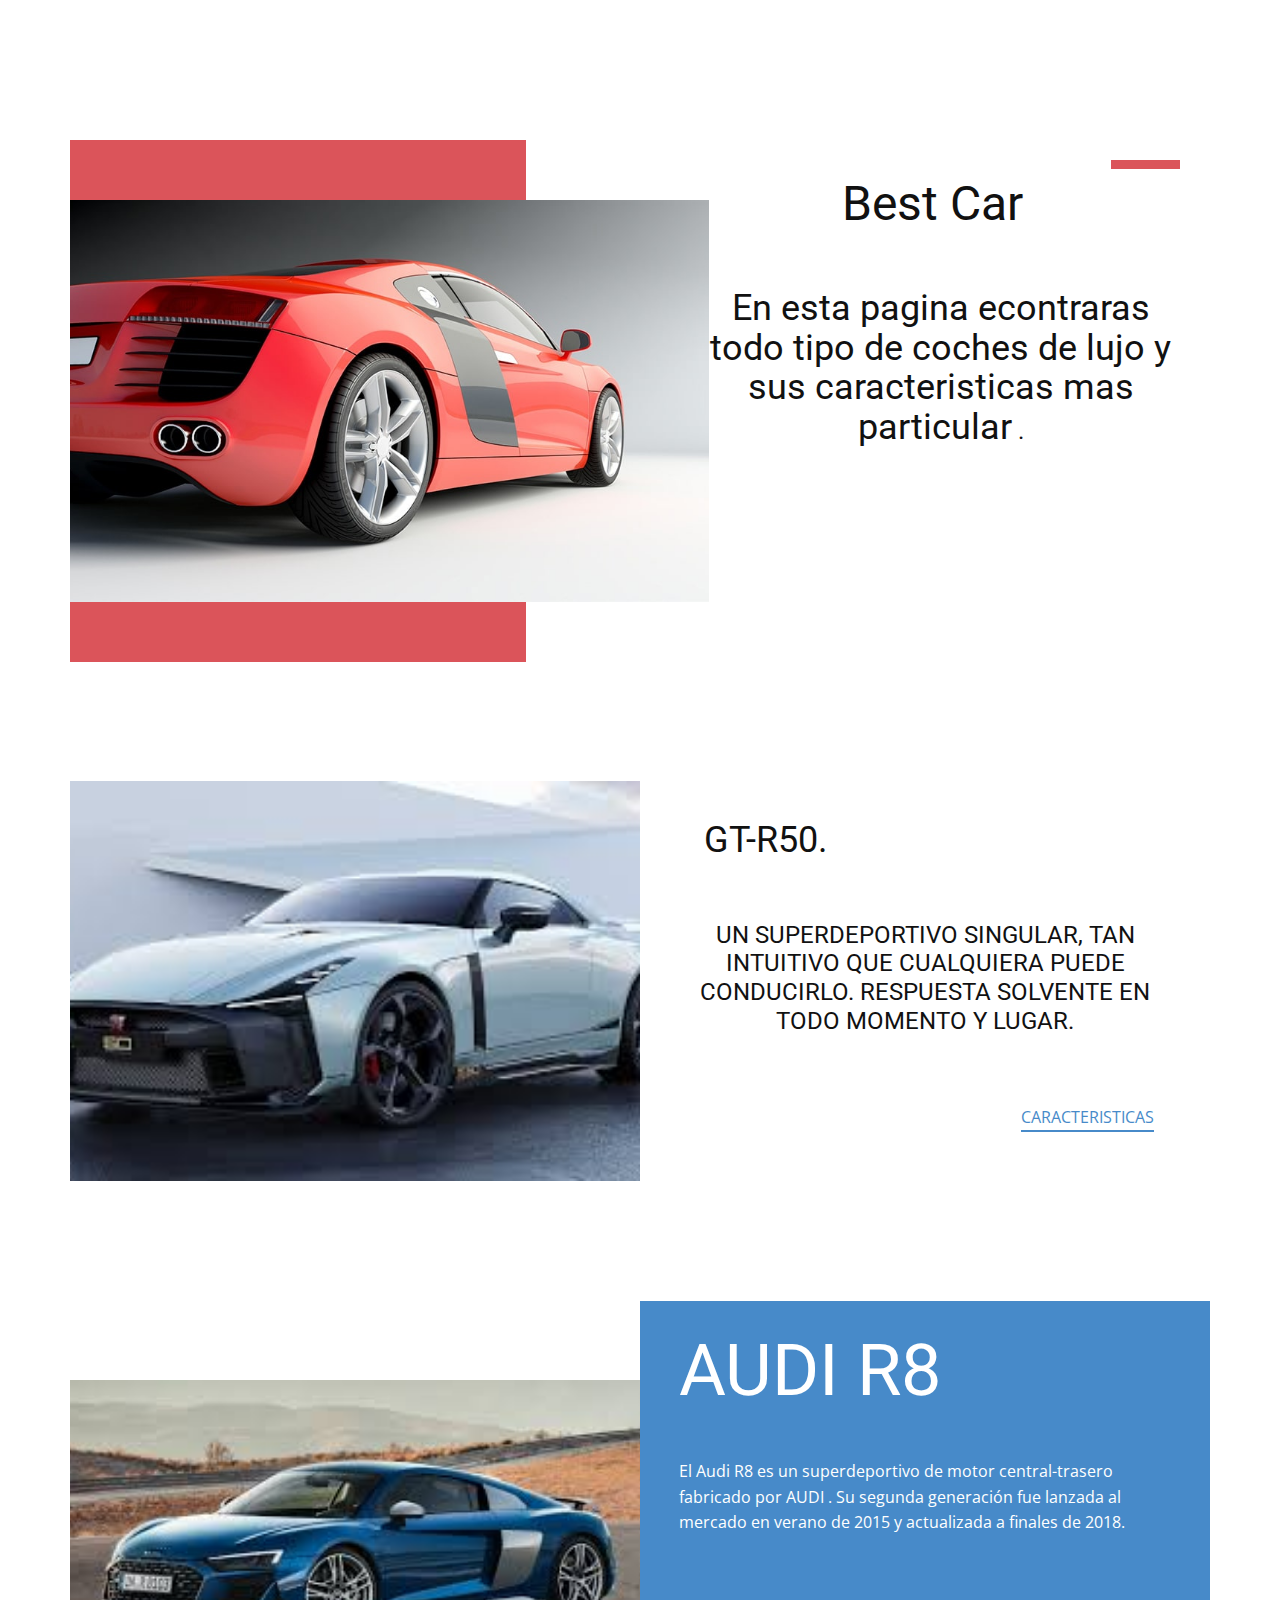
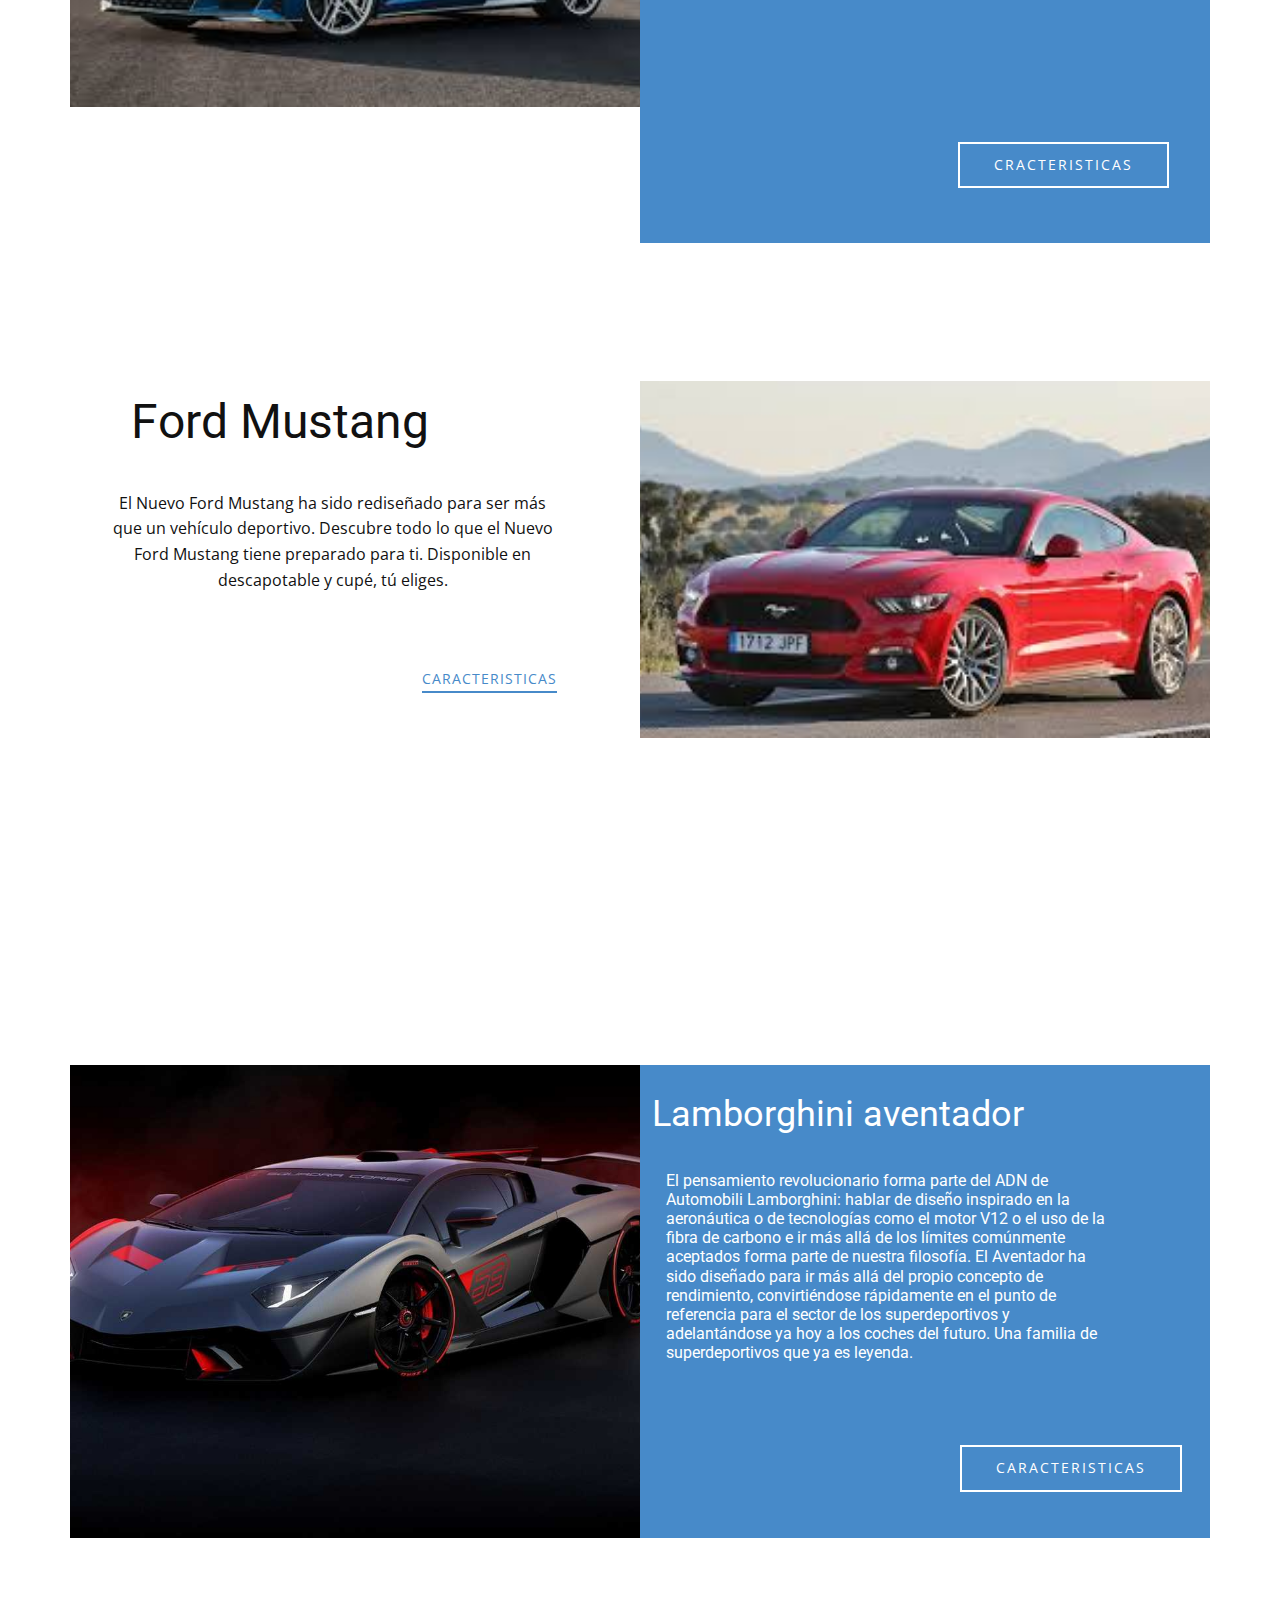
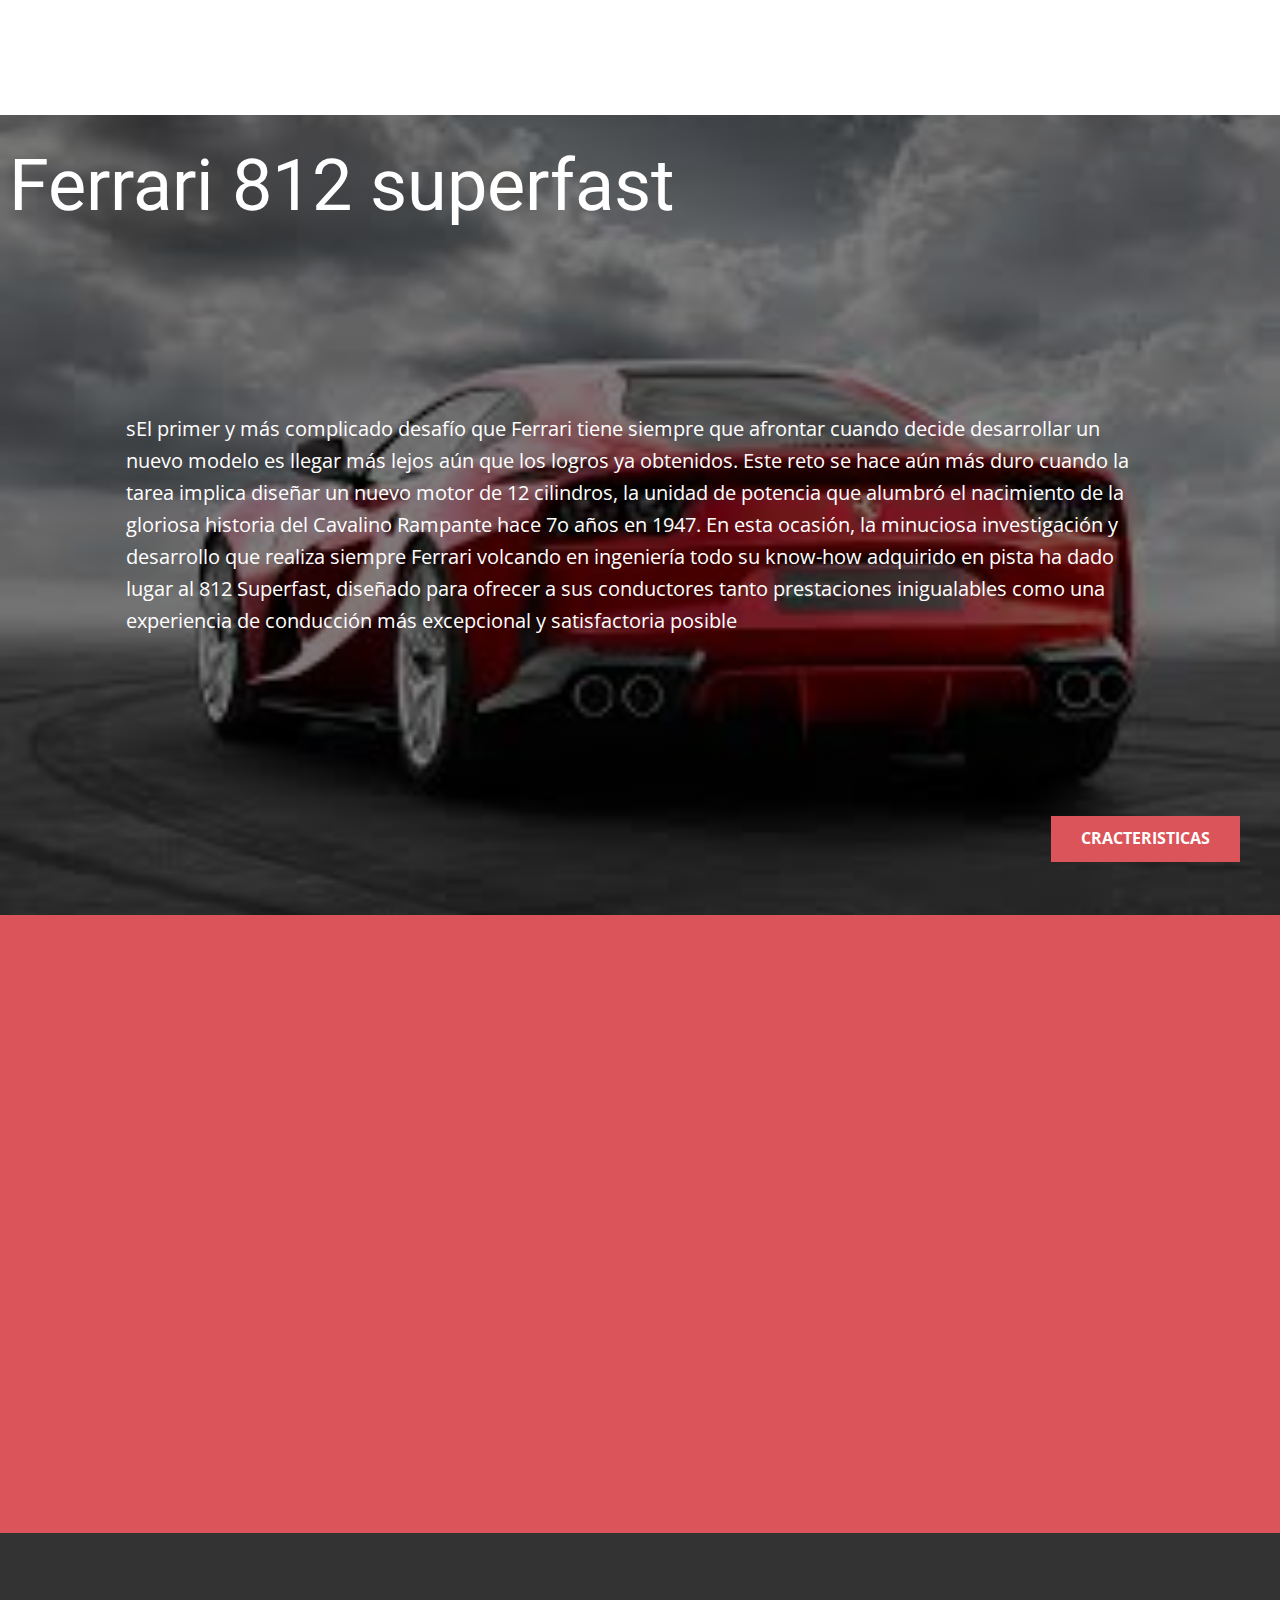
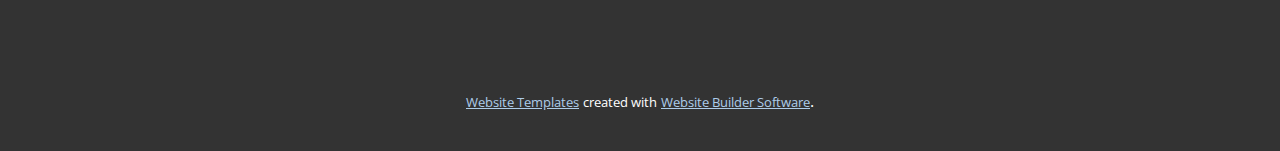
<file: index.html>
<!DOCTYPE html>
<html style="font-size: 16px;">
  <head>
    <meta name="viewport" content="width=device-width, initial-scale=1.0">
    <meta charset="utf-8">
    <meta name="keywords" content="INTUITIVE, Best Car">
    <meta name="description" content="">
    <meta name="page_type" content="np-template-header-footer-from-plugin">
    <title>Página 1</title>
    <link rel="stylesheet" href="nicepage.css" media="screen">
<link rel="stylesheet" href="Página-1.css" media="screen">
    <script class="u-script" type="text/javascript" src="jquery.js" defer=""></script>
    <script class="u-script" type="text/javascript" src="nicepage.js" defer=""></script>
    <meta name="generator" content="Nicepage 3.4.1, nicepage.com">
    <link id="u-theme-google-font" rel="stylesheet" href="https://fonts.googleapis.com/css?family=Roboto:100,100i,300,300i,400,400i,500,500i,700,700i,900,900i|Open+Sans:300,300i,400,400i,600,600i,700,700i,800,800i">
    <link id="u-page-google-font" rel="stylesheet" href="https://fonts.googleapis.com/css?family=Roboto:100,100i,300,300i,400,400i,500,500i,700,700i,900,900i">
    
    
    
    
    
    
    
    
    <script type="application/ld+json">{
		"@context": "http://schema.org",
		"@type": "Organization",
		"name": "",
		"url": "index.html"
}</script>
    <meta property="og:title" content="Página 1">
    <meta property="og:type" content="website">
    <meta name="theme-color" content="#478ac9">
    <link rel="canonical" href="index.html">
    <meta property="og:url" content="index.html">
  </head>
  <body data-home-page="Página-1.html" data-home-page-title="Página 1" class="u-body"><header class="u-align-left u-clearfix u-header u-header" id="sec-3cf6"><div class="u-clearfix u-sheet u-sheet-1"></div></header>
    <section class="u-clearfix u-section-1" id="carousel_c0e7">
      <div class="u-clearfix u-sheet u-valign-middle u-sheet-1">
        <div class="u-clearfix u-expanded-width u-gutter-30 u-layout-wrap u-layout-wrap-1">
          <div class="u-gutter-0 u-layout">
            <div class="u-layout-row">
              <div class="u-container-style u-layout-cell u-size-30 u-layout-cell-1">
                <div class="u-container-layout u-valign-middle u-container-layout-1">
                  <div class="u-align-left u-expanded-height u-palette-2-base u-shape u-shape-1"></div>
                  <img src="images/billionphotos1010979min.jpg" class="u-align-left u-image u-image-1" data-image-width="900" data-image-height="540">
                </div>
              </div>
              <div class="u-align-right u-container-style u-layout-cell u-size-30 u-layout-cell-2" data-href="https://nicepage.com">
                <div class="u-container-layout u-container-layout-2">
                  <div class="u-border-9 u-border-palette-2-base u-line u-line-horizontal u-line-1"></div>
                  <h1 class="u-align-center u-text u-text-1">Best Car</h1>
                  <h2 class="u-align-center u-subtitle u-text u-text-2">En esta pagina econtraras todo tipo de coches de lujo y sus caracteristicas mas particular<span style="font-size: 1.5rem;">
                      <span style="font-weight: 700;">
                        <span style="font-weight: 400;"> .<span class="u-text-palette-2-base"></span>
                        </span>
                      </span>
                    </span>
                  </h2>
                </div>
              </div>
            </div>
          </div>
        </div>
      </div>
    </section>
    <section class="u-clearfix u-section-2" id="sec-02f8">
      <div class="u-clearfix u-sheet u-sheet-1">
        <div class="u-clearfix u-expanded-width u-layout-wrap u-layout-wrap-1">
          <div class="u-layout">
            <div class="u-layout-row">
              <div class="u-container-style u-image u-layout-cell u-size-30 u-image-1">
                <div class="u-container-layout u-container-layout-1"></div>
              </div>
              <div class="u-align-center u-container-style u-layout-cell u-size-30 u-layout-cell-2" data-href="https://www.nissan.es/vehiculos/nuevos-vehiculos/gt-r/informacion-tecnica.html">
                <div class="u-container-layout u-container-layout-2">
                  <h2 class="u-text u-text-1">GT-R50.</h2>
                  <h4 class="u-text u-text-2">UN SUPERDEPORTIVO SINGULAR, TAN INTUITIVO QUE CUALQUIERA PUEDE CONDUCIRLO. RESPUESTA SOLVENTE EN TODO MOMENTO Y LUGAR.</h4>
                  <a href="https://www.nissan.es/vehiculos/nuevos-vehiculos/gt-r/informacion-tecnica.html" class="u-active-none u-border-2 u-border-palette-1-base u-btn u-btn-rectangle u-button-style u-hover-none u-none u-btn-1">CARACTERISTICAS</a>
                </div>
              </div>
            </div>
          </div>
        </div>
      </div>
    </section>
    <section class="u-align-center u-clearfix u-section-3" id="sec-8832">
      <div class="u-clearfix u-sheet u-sheet-1">
        <div class="u-clearfix u-expanded-width u-gutter-0 u-layout-wrap u-layout-wrap-1">
          <div class="u-layout" style="">
            <div class="u-layout-row" style="">
              <div class="u-align-left u-container-style u-layout-cell u-left-cell u-size-30 u-size-xs-60 u-layout-cell-1" src="">
                <div class="u-container-layout u-container-layout-1" src="">
                  <img class="u-expanded-width u-image u-image-1" src="images/descarga1.jfif">
                </div>
              </div>
              <div class="u-align-left u-container-style u-layout-cell u-palette-1-base u-right-cell u-size-30 u-size-xs-60 u-layout-cell-2" data-href="https://www.diariomotor.com/coche/audi-r8/">
                <div class="u-container-layout u-valign-top u-container-layout-2">
                  <h1 class="u-heading-font u-text u-title u-text-1">AUDI R8</h1>
                  <p class="u-text u-text-2">El&nbsp;Audi R8&nbsp;es un superdeportivo de motor central-trasero fabricado por AUDI . Su segunda generación fue lanzada al mercado en verano de 2015 y actualizada a finales de 2018.</p>
                  <a href="https://www.diariomotor.com/coche/audi-r8/" class="u-border-2 u-border-white u-btn u-btn-rectangle u-button-style u-none u-btn-1">CRACTERISTICAS</a>
                </div>
              </div>
            </div>
          </div>
        </div>
      </div>
    </section>
    <section class="u-clearfix u-section-4" id="sec-b7ca">
      <div class="u-clearfix u-sheet u-sheet-1">
        <div class="u-clearfix u-expanded-width u-gutter-0 u-layout-wrap u-layout-wrap-1">
          <div class="u-layout" style="">
            <div class="u-layout-row" style="">
              <div class="u-align-center u-container-style u-layout-cell u-left-cell u-size-30 u-size-xs-60 u-white u-layout-cell-1" src="" data-href="https://www.motoralba.es/coche/gama-ford/mustang/">
                <div class="u-container-layout u-container-layout-1">
                  <h1 class="u-text u-text-1">Ford Mustang</h1>
                  <p class="u-text u-text-2">El Nuevo Ford Mustang ha sido rediseñado para ser más que un vehículo deportivo. Descubre todo lo que el Nuevo Ford Mustang tiene preparado para ti. Disponible en descapotable y cupé, tú eliges.</p>
                  <a href="https://www.ford.es/turismos/mustang?searchid=ppc:Search_ES(spa)%7C%5BAO%5D_Retail_SD_Nameplate_Mustang_CPPI_EUR%7CShp-T2%7CExact;Google;PRO;Cat:LOW:Mustang:ford%20mustang:e:c:g:GOOGLE&amp;gclid=CjwKCAiA9bmABhBbEiwASb35V8HCoK2RGRJ2VyH4DpzbDYAMrtZ8WBTfK03dT9HB3_oAyFgVSsRIDRoC3JgQAvD_BwE&amp;gclsrc=aw.ds" class="u-active-none u-border-2 u-border-palette-1-base u-btn u-btn-rectangle u-button-style u-hover-none u-none u-btn-1">caracteristicas</a>
                </div>
              </div>
              <div class="u-align-center u-container-style u-image u-layout-cell u-right-cell u-size-30 u-size-xs-60 u-image-1" src="">
                <div class="u-container-layout u-valign-middle u-container-layout-2" src=""></div>
              </div>
            </div>
          </div>
        </div>
      </div>
    </section>
    <section class="u-align-center u-clearfix u-section-5" id="sec-fa14">
      <div class="u-clearfix u-sheet u-sheet-1">
        <div class="u-clearfix u-expanded-width u-gutter-0 u-layout-wrap u-layout-wrap-1">
          <div class="u-layout" style="">
            <div class="u-layout-row" style="">
              <div class="u-align-left u-container-style u-image u-layout-cell u-left-cell u-size-30 u-size-xs-60 u-image-1" src="">
                <div class="u-container-layout u-valign-middle u-container-layout-1" src=""></div>
              </div>
              <div class="u-align-left u-container-style u-layout-cell u-palette-1-base u-right-cell u-size-30 u-size-xs-60 u-layout-cell-2">
                <div class="u-container-layout u-container-layout-2">
                  <h2 class="u-text u-text-1">Lamborghini aventador</h2>
                  <h3 class="u-text u-text-2">
                    <span style="font-size: 1rem;">El pensamiento revolucionario forma parte del ADN de Automobili Lamborghini: hablar de diseño inspirado en la aeronáutica o de tecnologías como el motor V12 o el uso de la fibra de carbono e ir más allá de los límites comúnmente aceptados forma parte de nuestra filosofía. El Aventador ha sido diseñado para ir más allá del propio concepto de rendimiento, convirtiéndose rápidamente en el punto de referencia para el sector de los superdeportivos y adelantándose ya hoy a los coches del futuro. Una familia de superdeportivos que ya es leyenda.</span>
                  </h3>
                  <a href="https://www.lamborghini.com/es-en/modelos/aventador" class="u-border-2 u-border-white u-btn u-btn-rectangle u-button-style u-none u-btn-1">caracteristicas</a>
                </div>
              </div>
            </div>
          </div>
        </div>
      </div>
    </section>
    <section class="u-align-left u-clearfix u-image u-shading u-section-6" src="" id="sec-ddd5">
      <div class="u-clearfix u-sheet u-sheet-1">
        <h1 class="u-heading-font u-text u-title u-text-1">Ferrari 812 superfast</h1>
        <p class="u-large-text u-text u-text-variant u-text-2">sEl primer y más complicado desafío que Ferrari tiene siempre que afrontar cuando decide desarrollar un nuevo modelo es llegar más lejos aún que los logros ya obtenidos.&nbsp;Este reto se hace aún más duro cuando la tarea implica diseñar un nuevo motor de 12 cilindros, la unidad de potencia que alumbró el nacimiento de la gloriosa historia del Cavalino Rampante hace 7o años en 1947.&nbsp;En esta ocasión, la minuciosa investigación y desarrollo que realiza siempre Ferrari volcando en ingeniería todo su know-how adquirido en pista ha dado lugar al 812 Superfast, diseñado para ofrecer a sus conductores tanto prestaciones inigualables como una experiencia de conducción más excepcional y satisfactoria posible</p>
        <a href="https://www.ferrari.com/es-ES/auto/812-superfast" class="u-btn u-button-style u-palette-2-base u-btn-1">CRACTERISTICAS</a>
      </div>
    </section>
    <section class="u-align-center u-clearfix u-palette-2-base u-section-7" id="sec-6a66">
      <div class="u-clearfix u-sheet u-valign-middle-xs u-sheet-1">
        <div class="u-align-left u-expanded-width-sm u-expanded-width-xs u-video u-video-1">
          <div style="position: absolute; width: 100%; height: 100%; left: 0px; top: 0px;" class="embed-responsive">
            <iframe style="position: absolute;top: 0;left: 0;width: 100%;height: 100%;" class="embed-responsive-item" src="https://www.youtube.com/embed/khY1D0VAE-0?mute=0&amp;showinfo=0&amp;controls=0&amp;start=0" frameborder="0" allowfullscreen=""></iframe>
          </div>
        </div>
      </div>
    </section>
    
    
    <footer class="u-align-left u-clearfix u-footer u-grey-80" id="sec-0dfa"><div class="u-clearfix u-sheet u-sheet-1"></div></footer>
    <section class="u-backlink u-clearfix u-grey-80">
      <a class="u-link" href="https://nicepage.com/website-templates" target="_blank">
        <span>Website Templates</span>
      </a>
      <p class="u-text">
        <span>created with</span>
      </p>
      <a class="u-link" href="https://nicepage.com/" target="_blank">
        <span>Website Builder Software</span>
      </a>. 
    </section>
  </body>
</html>
</file>
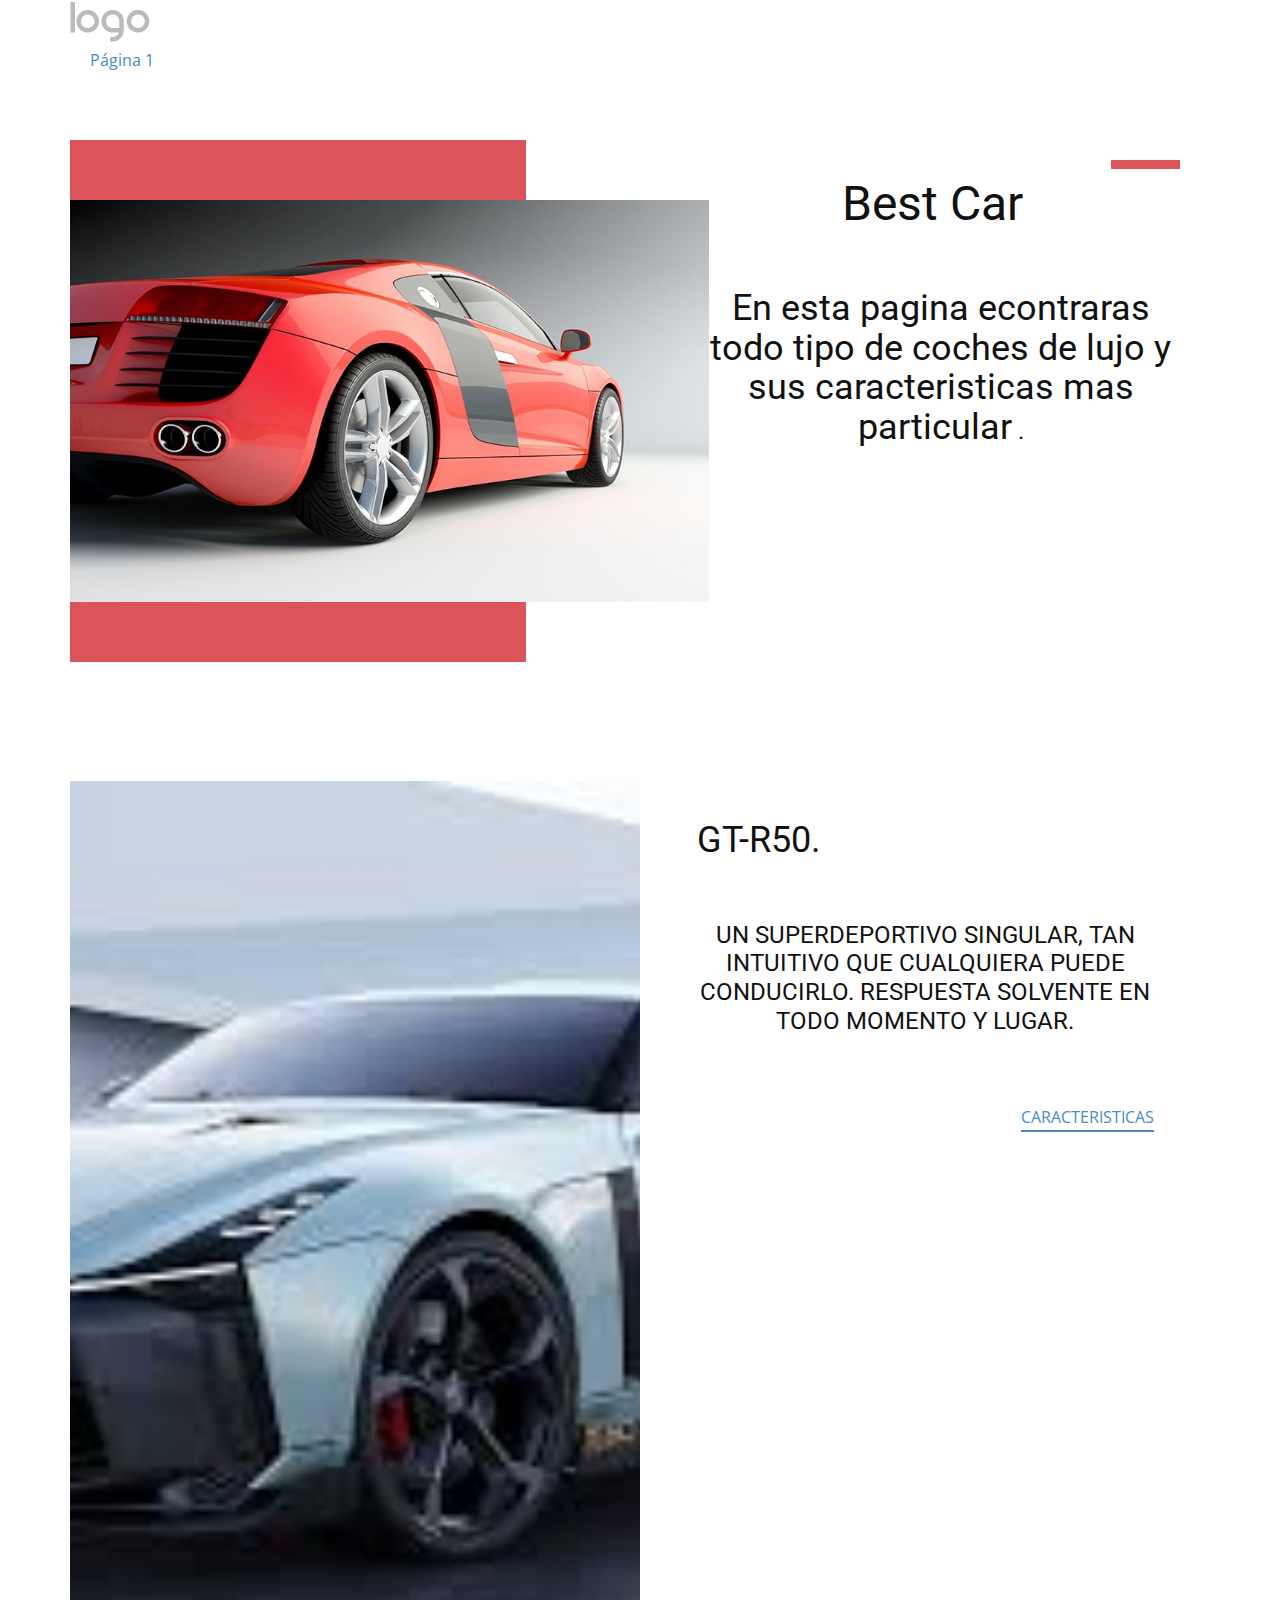
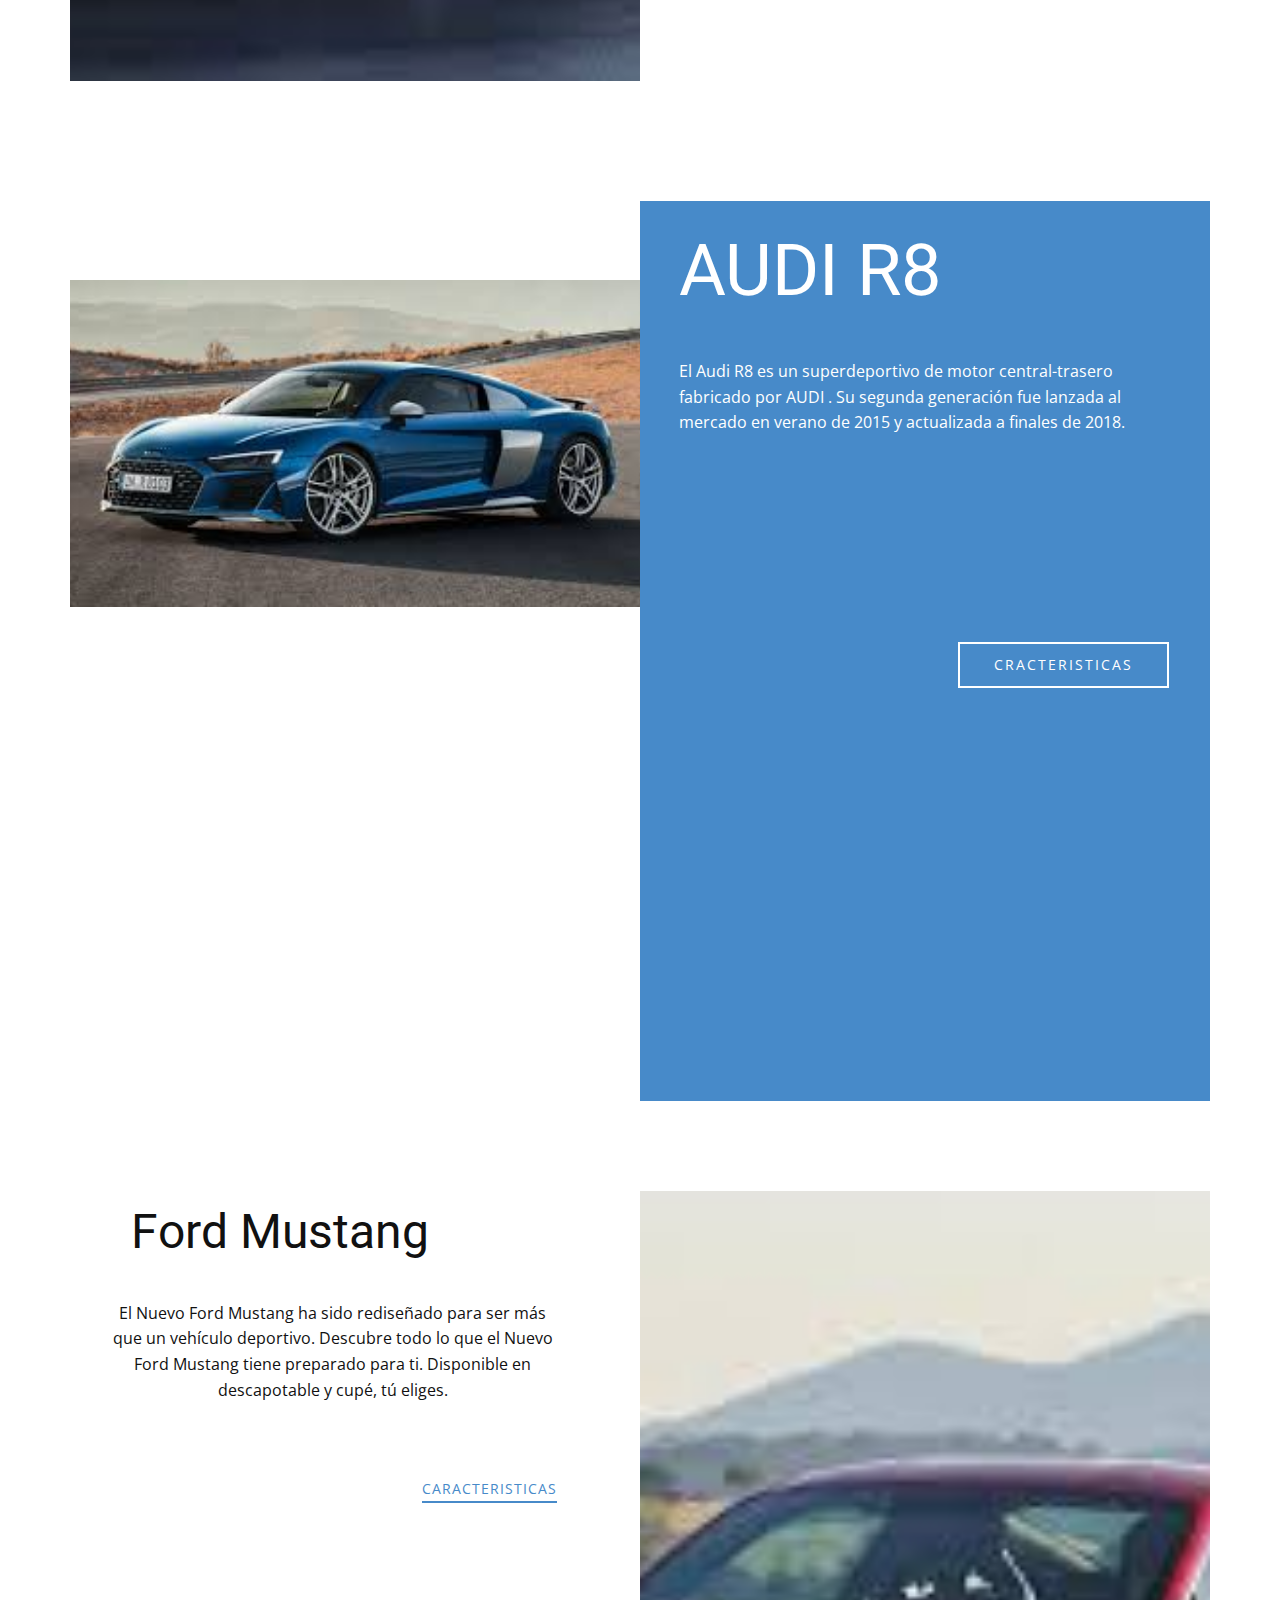
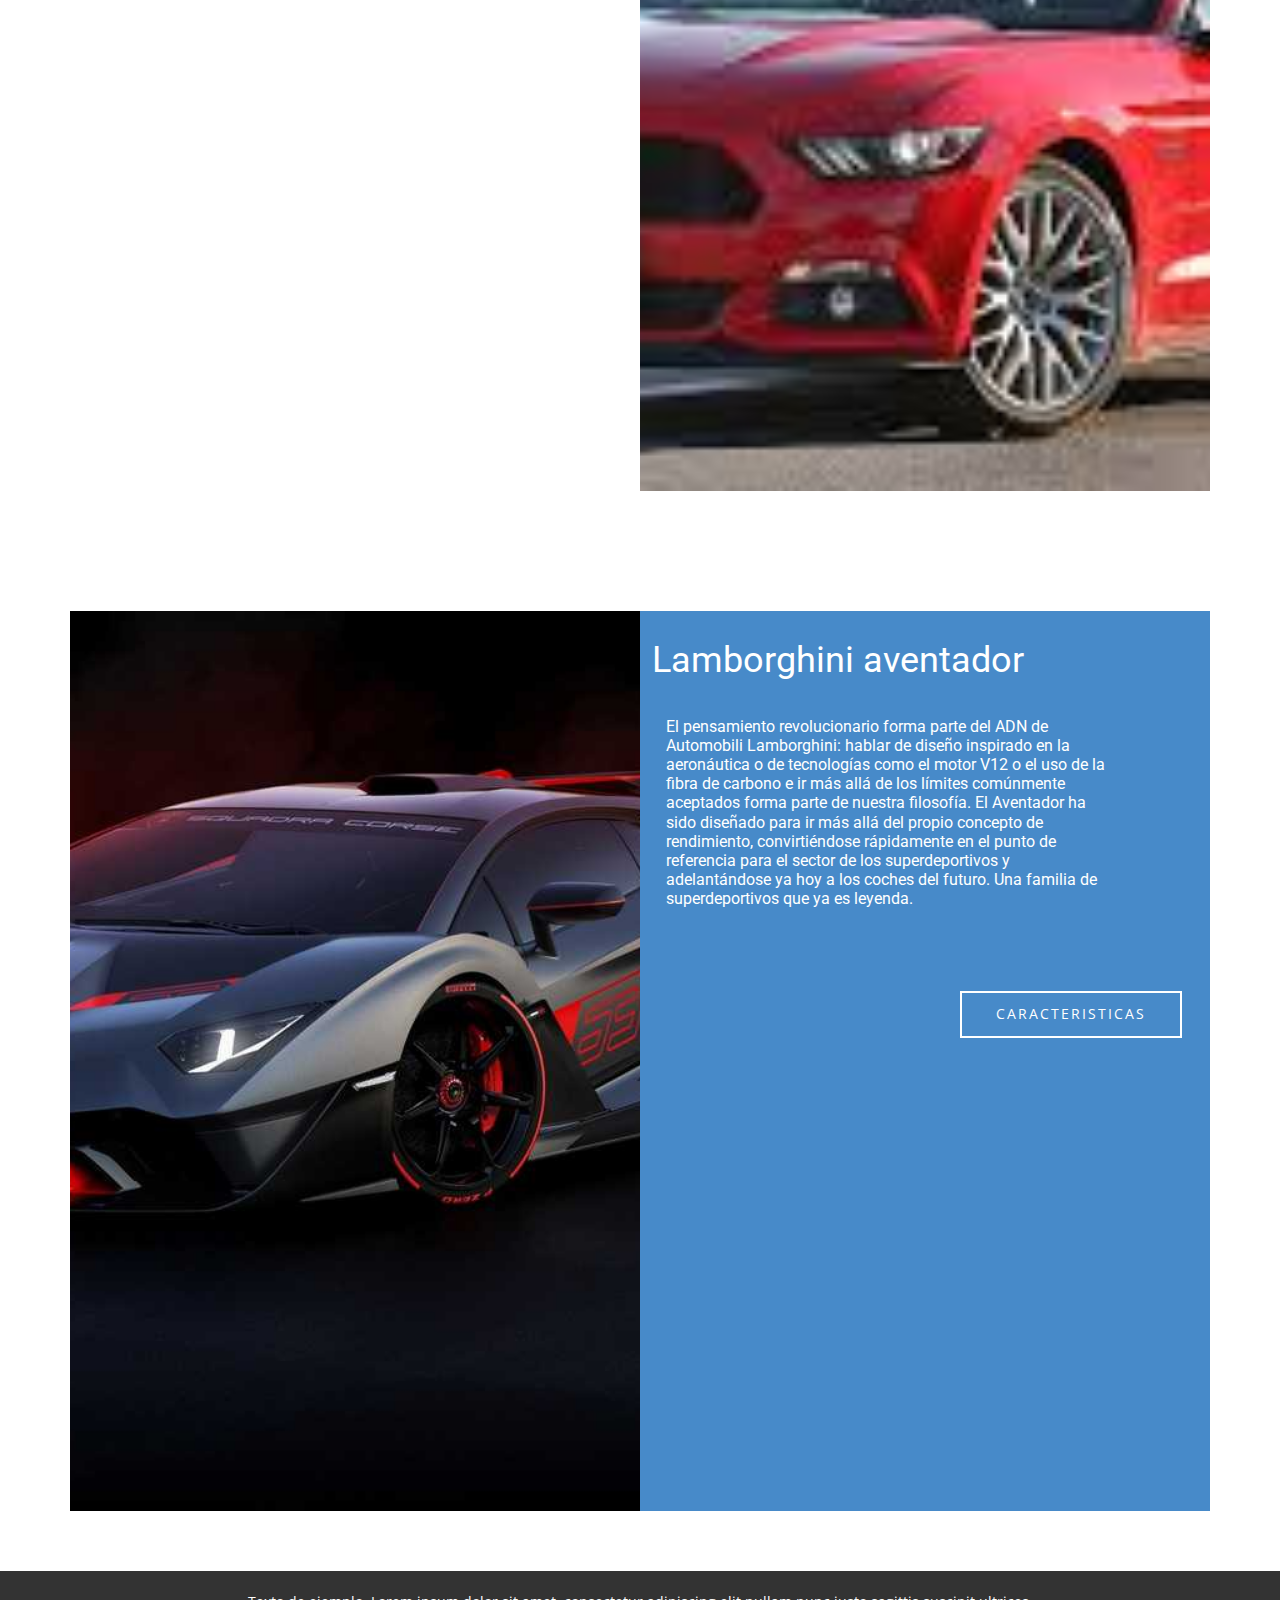
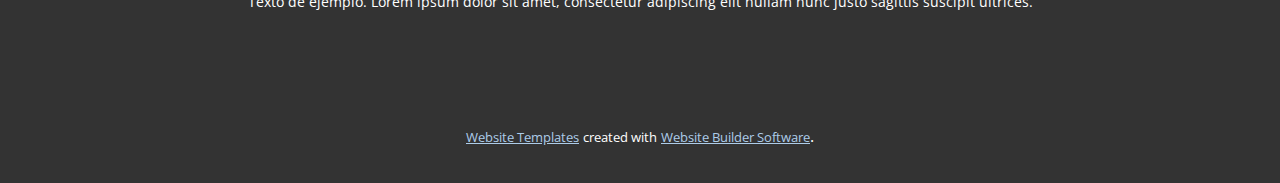
<file: poopo.html>
<html style="font-size: 16px;">
  <head>
    <meta name="viewport" content="width=device-width, initial-scale=1.0">
    <meta charset="utf-8">
    <meta name="keywords" content="INTUITIVE, Best Car">
    <meta name="description" content="">
    <meta name="page_type" content="np-template-header-footer-from-plugin">
    <title>Página 1</title>
    <link rel="stylesheet" href="nicepage.css" media="screen">
<link rel="stylesheet" href="Página-1.css" media="screen">
    <script class="u-script" type="text/javascript" src="jquery.js" defer=""></script>
    <script class="u-script" type="text/javascript" src="nicepage.js" defer=""></script>
    <meta name="generator" content="Nicepage 3.4.1, nicepage.com">
    <link id="u-theme-google-font" rel="stylesheet" href="https://fonts.googleapis.com/css?family=Roboto:100,100i,300,300i,400,400i,500,500i,700,700i,900,900i|Open+Sans:300,300i,400,400i,600,600i,700,700i,800,800i">
    <link id="u-page-google-font" rel="stylesheet" href="https://fonts.googleapis.com/css?family=Roboto:100,100i,300,300i,400,400i,500,500i,700,700i,900,900i">
    
    
    
    
    
    
    <script type="application/ld+json">{
		"@context": "http://schema.org",
		"@type": "Organization",
		"name": "",
		"url": "index.html",
		"logo": "images/default-logo.png"
}</script>
    <meta property="og:title" content="Página 1">
    <meta property="og:type" content="website">
    <meta name="theme-color" content="#478ac9">
    <link rel="canonical" href="index.html">
    <meta property="og:url" content="index.html">
  </head>
  <body data-home-page="Página-1.html" data-home-page-title="Página 1" class="u-body"><header class="u-clearfix u-header u-header" id="sec-3cf6"><div class="u-clearfix u-sheet u-valign-middle u-sheet-1">
        <a href="https://nicepage.com" class="u-image u-logo u-image-1">
          <img src="images/default-logo.png" class="u-logo-image u-logo-image-1">
        </a>
        <nav class="u-menu u-menu-dropdown u-offcanvas u-menu-1">
          <div class="menu-collapse" style="font-size: 1rem; letter-spacing: 0px;">
            <a class="u-button-style u-custom-left-right-menu-spacing u-custom-padding-bottom u-custom-top-bottom-menu-spacing u-nav-link u-text-active-palette-1-base u-text-hover-palette-2-base" href="#">
              <svg><use xmlns:xlink="http://www.w3.org/1999/xlink" xlink:href="#menu-hamburger"></use></svg>
              <svg version="1.1" xmlns="http://www.w3.org/2000/svg" xmlns:xlink="http://www.w3.org/1999/xlink"><defs><symbol id="menu-hamburger" viewBox="0 0 16 16" style="width: 16px; height: 16px;"><rect y="1" width="16" height="2"></rect><rect y="7" width="16" height="2"></rect><rect y="13" width="16" height="2"></rect>
</symbol>
</defs></svg>
            </a>
          </div>
          <div class="u-nav-container">
            <ul class="u-nav u-unstyled u-nav-1"><li class="u-nav-item"><a class="u-button-style u-nav-link u-text-active-palette-1-base u-text-hover-palette-2-base" href="Página-1.html" style="padding: 10px 20px;">Página 1</a>
</li></ul>
          </div>
          <div class="u-nav-container-collapse">
            <div class="u-black u-container-style u-inner-container-layout u-opacity u-opacity-95 u-sidenav">
              <div class="u-sidenav-overflow">
                <div class="u-menu-close"></div>
                <ul class="u-align-center u-nav u-popupmenu-items u-unstyled u-nav-2"><li class="u-nav-item"><a class="u-button-style u-nav-link" href="Página-1.html">Página 1</a>
</li></ul>
              </div>
            </div>
            <div class="u-black u-menu-overlay u-opacity u-opacity-70"></div>
          </div>
        </nav>
      </div></header>
    <section class="u-clearfix u-section-1" id="carousel_c0e7">
      <div class="u-clearfix u-sheet u-valign-middle u-sheet-1">
        <div class="u-clearfix u-expanded-width u-gutter-30 u-layout-wrap u-layout-wrap-1">
          <div class="u-gutter-0 u-layout">
            <div class="u-layout-row">
              <div class="u-container-style u-layout-cell u-size-30 u-layout-cell-1">
                <div class="u-container-layout u-valign-middle u-container-layout-1">
                  <div class="u-align-left u-expanded-height u-palette-2-base u-shape u-shape-1"></div>
                  <img src="images/billionphotos1010979min.jpg" class="u-align-left u-image u-image-1" data-image-width="900" data-image-height="540">
                </div>
              </div>
              <div class="u-align-right u-container-style u-layout-cell u-size-30 u-layout-cell-2" data-href="https://nicepage.com">
                <div class="u-container-layout u-container-layout-2">
                  <div class="u-border-9 u-border-palette-2-base u-line u-line-horizontal u-line-1"></div>
                  <h1 class="u-align-center u-text u-text-1">Best Car</h1>
                  <h2 class="u-align-center u-subtitle u-text u-text-2">En esta pagina econtraras todo tipo de coches de lujo y sus caracteristicas mas particular<span style="font-size: 1.5rem;">
                      <span style="font-weight: 700;">
                        <span style="font-weight: 400;"> .<span class="u-text-palette-2-base"></span>
                        </span>
                      </span>
                    </span>
                  </h2>
                </div>
              </div>
            </div>
          </div>
        </div>
      </div>
    </section>
    <section class="u-clearfix u-section-2" id="sec-02f8">
      <div class="u-clearfix u-sheet u-sheet-1">
        <div class="u-clearfix u-expanded-width u-layout-wrap u-layout-wrap-1">
          <div class="u-layout">
            <div class="u-layout-row">
              <div class="u-container-style u-image u-layout-cell u-size-30 u-image-1">
                <div class="u-container-layout u-container-layout-1"></div>
              </div>
              <div class="u-align-center u-container-style u-layout-cell u-size-30 u-layout-cell-2" data-href="https://www.nissan.es/vehiculos/nuevos-vehiculos/gt-r/informacion-tecnica.html">
                <div class="u-container-layout u-container-layout-2">
                  <h2 class="u-text u-text-default u-text-1">GT-R50.</h2>
                  <h4 class="u-text u-text-2">UN SUPERDEPORTIVO SINGULAR, TAN INTUITIVO QUE CUALQUIERA PUEDE CONDUCIRLO. RESPUESTA SOLVENTE EN TODO MOMENTO Y LUGAR.</h4>
                  <a href="https://www.nissan.es/vehiculos/nuevos-vehiculos/gt-r/informacion-tecnica.html" class="u-active-none u-border-2 u-border-palette-1-base u-btn u-btn-rectangle u-button-style u-hover-none u-none u-btn-1">CARACTERISTICAS</a>
                </div>
              </div>
            </div>
          </div>
        </div>
      </div>
    </section>
    <section class="u-align-center u-clearfix u-section-3" id="sec-8832">
      <div class="u-clearfix u-sheet u-sheet-1">
        <div class="u-clearfix u-expanded-width u-gutter-0 u-layout-wrap u-layout-wrap-1">
          <div class="u-layout" style="">
            <div class="u-layout-row" style="">
              <div class="u-align-left u-container-style u-layout-cell u-left-cell u-size-30 u-size-xs-60 u-layout-cell-1" src="">
                <div class="u-container-layout u-container-layout-1" src="">
                  <img class="u-expanded-width u-image u-image-1" src="images/descarga1.jfif">
                </div>
              </div>
              <div class="u-align-left u-container-style u-layout-cell u-palette-1-base u-right-cell u-size-30 u-size-xs-60 u-layout-cell-2" data-href="https://www.diariomotor.com/coche/audi-r8/">
                <div class="u-container-layout u-valign-top u-container-layout-2">
                  <h1 class="u-heading-font u-text u-title u-text-1">AUDI R8</h1>
                  <p class="u-text u-text-2">El&nbsp;Audi R8&nbsp;es un superdeportivo de motor central-trasero fabricado por AUDI . Su segunda generación fue lanzada al mercado en verano de 2015 y actualizada a finales de 2018.</p>
                  <a href="https://www.diariomotor.com/coche/audi-r8/" class="u-border-2 u-border-white u-btn u-btn-rectangle u-button-style u-none u-btn-1">CRACTERISTICAS</a>
                </div>
              </div>
            </div>
          </div>
        </div>
      </div>
    </section>
    <section class="u-clearfix u-section-4" id="sec-b7ca">
      <div class="u-clearfix u-sheet u-sheet-1">
        <div class="u-clearfix u-expanded-width u-gutter-0 u-layout-wrap u-layout-wrap-1">
          <div class="u-layout" style="">
            <div class="u-layout-row" style="">
              <div class="u-align-center u-container-style u-layout-cell u-left-cell u-size-30 u-size-xs-60 u-white u-layout-cell-1" src="" data-href="https://www.motoralba.es/coche/gama-ford/mustang/">
                <div class="u-container-layout u-container-layout-1">
                  <h1 class="u-text u-text-1">Ford Mustang</h1>
                  <p class="u-text u-text-2">El Nuevo Ford Mustang ha sido rediseñado para ser más que un vehículo deportivo. Descubre todo lo que el Nuevo Ford Mustang tiene preparado para ti. Disponible en descapotable y cupé, tú eliges.</p>
                  <a href="https://www.ford.es/turismos/mustang?searchid=ppc:Search_ES(spa)%7C%5BAO%5D_Retail_SD_Nameplate_Mustang_CPPI_EUR%7CShp-T2%7CExact;Google;PRO;Cat:LOW:Mustang:ford%20mustang:e:c:g:GOOGLE&amp;gclid=CjwKCAiA9bmABhBbEiwASb35V8HCoK2RGRJ2VyH4DpzbDYAMrtZ8WBTfK03dT9HB3_oAyFgVSsRIDRoC3JgQAvD_BwE&amp;gclsrc=aw.ds" class="u-active-none u-border-2 u-border-palette-1-base u-btn u-btn-rectangle u-button-style u-hover-none u-none u-btn-1">caracteristicas</a>
                </div>
              </div>
              <div class="u-align-center u-container-style u-image u-layout-cell u-right-cell u-size-30 u-size-xs-60 u-image-1" src="">
                <div class="u-container-layout u-valign-middle u-container-layout-2" src=""></div>
              </div>
            </div>
          </div>
        </div>
      </div>
    </section>
    <section class="u-align-center u-clearfix u-section-5" id="sec-fa14">
      <div class="u-clearfix u-sheet u-sheet-1">
        <div class="u-clearfix u-expanded-width u-gutter-0 u-layout-wrap u-layout-wrap-1">
          <div class="u-layout" style="">
            <div class="u-layout-row" style="">
              <div class="u-align-left u-container-style u-image u-layout-cell u-left-cell u-size-30 u-size-xs-60 u-image-1" src="">
                <div class="u-container-layout u-valign-middle u-container-layout-1" src=""></div>
              </div>
              <div class="u-align-left u-container-style u-layout-cell u-palette-1-base u-right-cell u-size-30 u-size-xs-60 u-layout-cell-2">
                <div class="u-container-layout u-container-layout-2">
                  <h2 class="u-text u-text-1">Lamborghini aventador</h2>
                  <h3 class="u-text u-text-2">
                    <span style="font-size: 1rem;">El pensamiento revolucionario forma parte del ADN de Automobili Lamborghini: hablar de diseño inspirado en la aeronáutica o de tecnologías como el motor V12 o el uso de la fibra de carbono e ir más allá de los límites comúnmente aceptados forma parte de nuestra filosofía. El Aventador ha sido diseñado para ir más allá del propio concepto de rendimiento, convirtiéndose rápidamente en el punto de referencia para el sector de los superdeportivos y adelantándose ya hoy a los coches del futuro. Una familia de superdeportivos que ya es leyenda.</span>
                  </h3>
                  <a href="https://www.lamborghini.com/es-en/modelos/aventador" class="u-border-2 u-border-white u-btn u-btn-rectangle u-button-style u-none u-btn-1">caracteristicas</a>
                </div>
              </div>
            </div>
          </div>
        </div>
      </div>
    </section>
    
    
    <footer class="u-align-center u-clearfix u-footer u-grey-80 u-footer" id="sec-0dfa"><div class="u-clearfix u-sheet u-sheet-1">
        <p class="u-small-text u-text u-text-variant u-text-1">Texto de ejemplo. Lorem ipsum dolor sit amet, consectetur adipiscing elit nullam nunc justo sagittis suscipit ultrices.</p>
      </div></footer>
    <section class="u-backlink u-clearfix u-grey-80">
      <a class="u-link" href="https://nicepage.com/website-templates" target="_blank">
        <span>Website Templates</span>
      </a>
      <p class="u-text">
        <span>created with</span>
      </p>
      <a class="u-link" href="https://nicepage.com/" target="_blank">
        <span>Website Builder Software</span>
      </a>. 
    </section>
  </body>
</html>
</file>
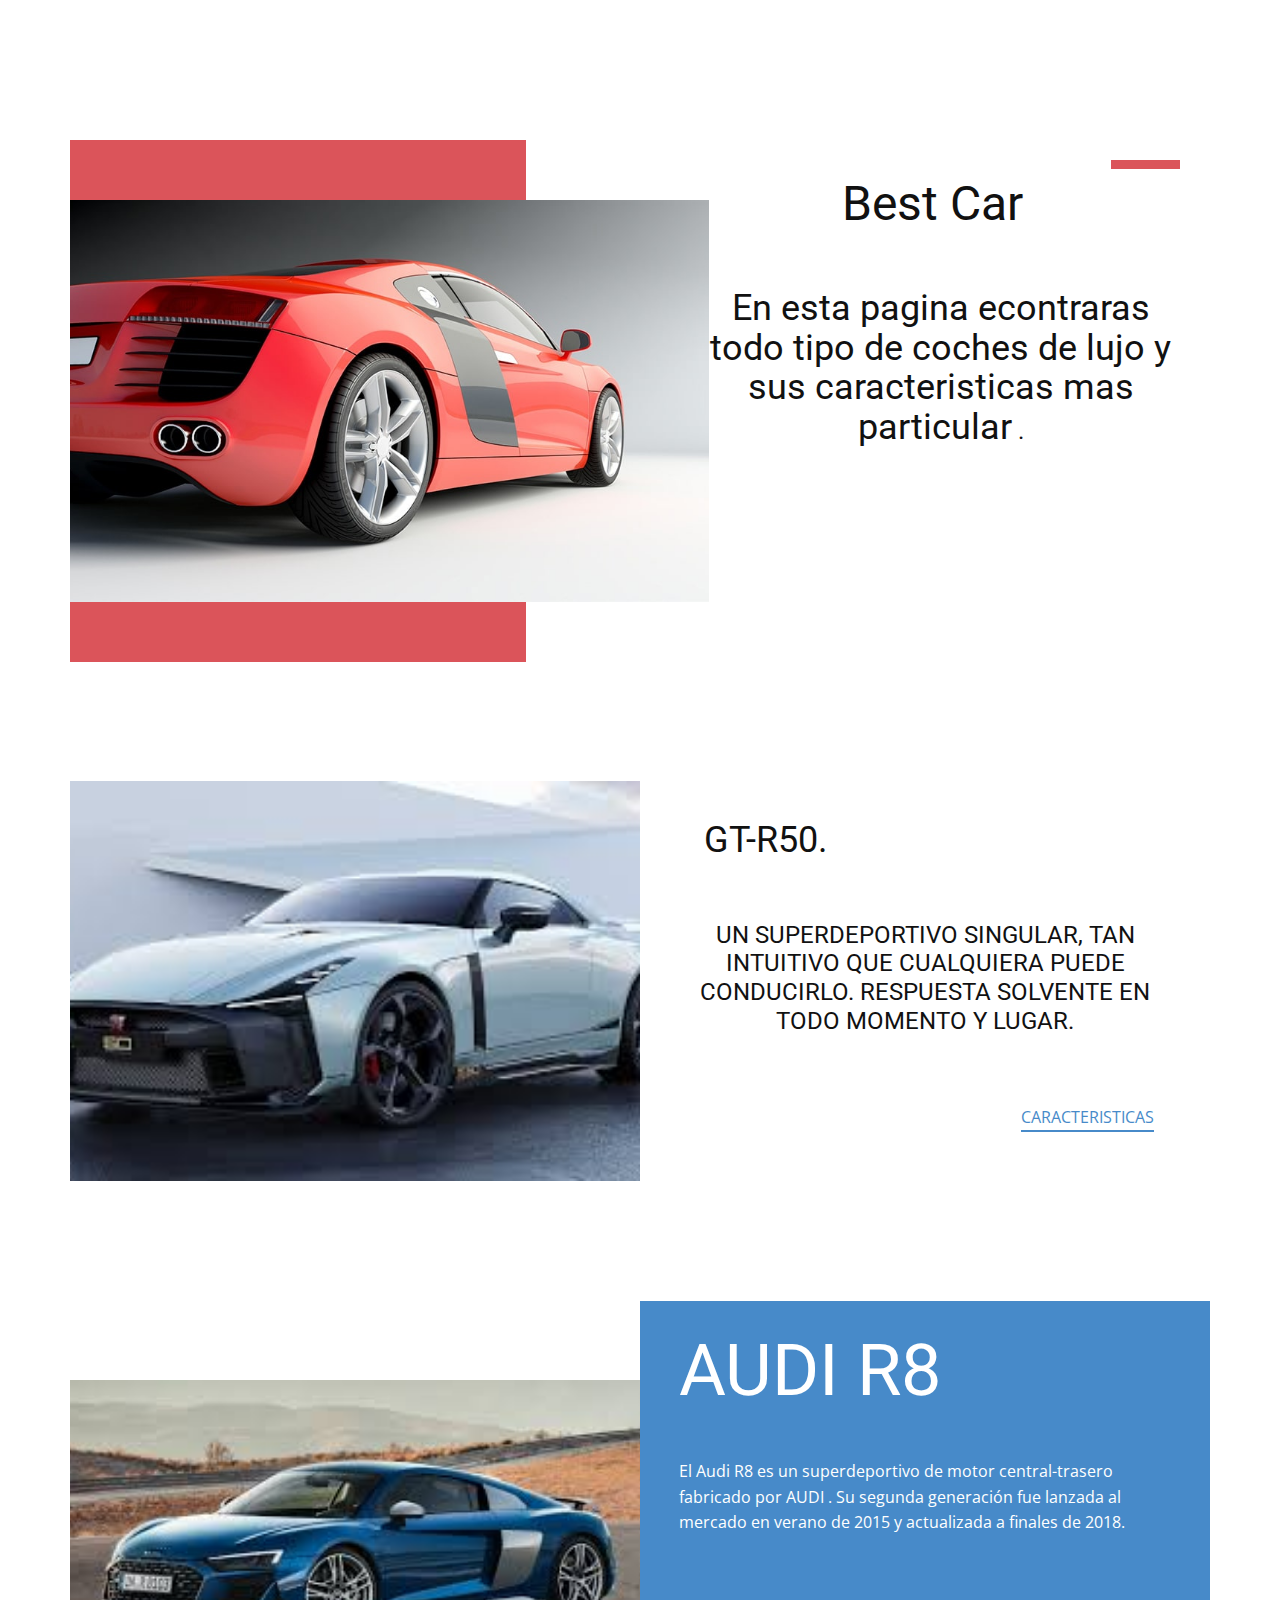
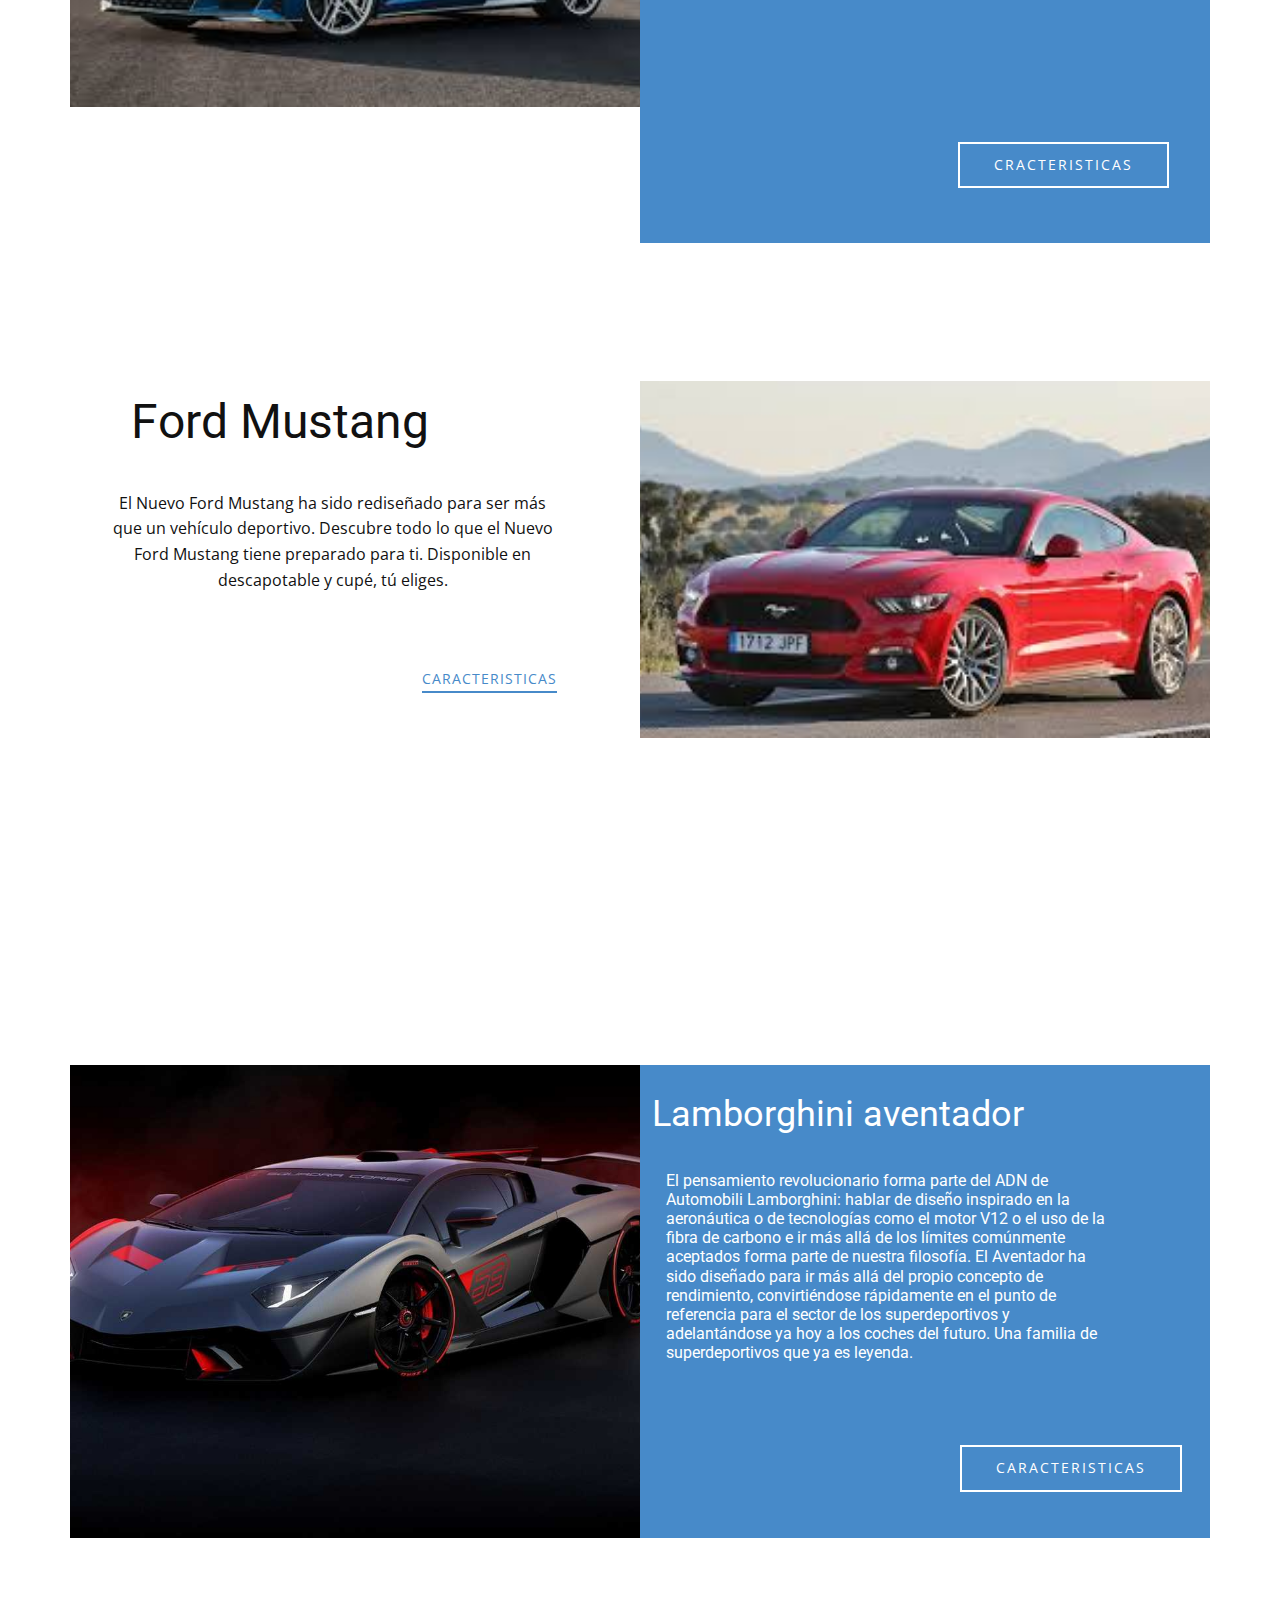
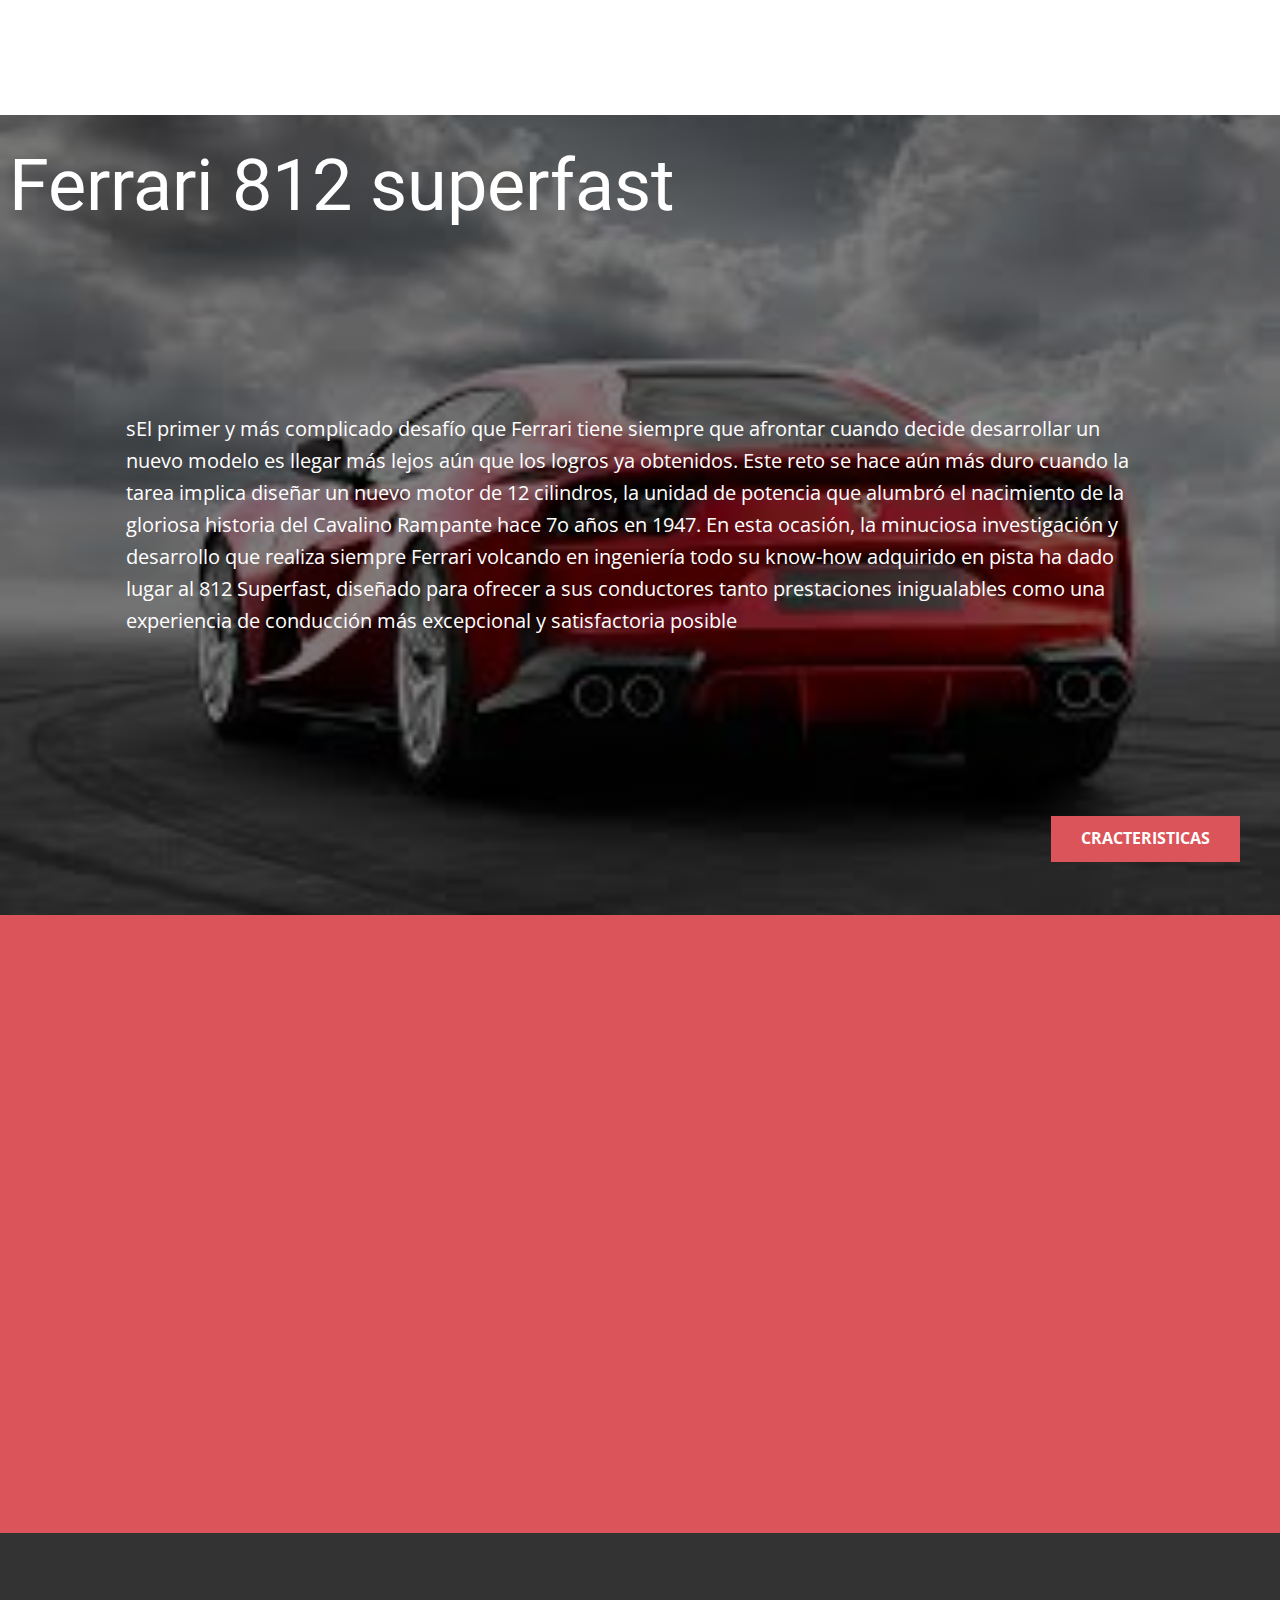
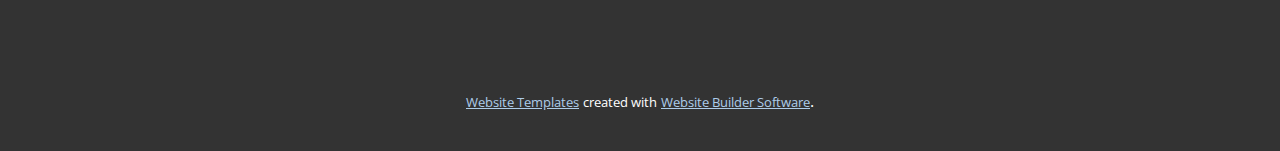
<file: Página-1.html>
<!DOCTYPE html>
<html style="font-size: 16px;">
  <head>
    <meta name="viewport" content="width=device-width, initial-scale=1.0">
    <meta charset="utf-8">
    <meta name="keywords" content="INTUITIVE, Best Car">
    <meta name="description" content="">
    <meta name="page_type" content="np-template-header-footer-from-plugin">
    <title>Página 1</title>
    <link rel="stylesheet" href="nicepage.css" media="screen">
<link rel="stylesheet" href="Página-1.css" media="screen">
    <script class="u-script" type="text/javascript" src="jquery.js" defer=""></script>
    <script class="u-script" type="text/javascript" src="nicepage.js" defer=""></script>
    <meta name="generator" content="Nicepage 3.4.1, nicepage.com">
    <link id="u-theme-google-font" rel="stylesheet" href="https://fonts.googleapis.com/css?family=Roboto:100,100i,300,300i,400,400i,500,500i,700,700i,900,900i|Open+Sans:300,300i,400,400i,600,600i,700,700i,800,800i">
    <link id="u-page-google-font" rel="stylesheet" href="https://fonts.googleapis.com/css?family=Roboto:100,100i,300,300i,400,400i,500,500i,700,700i,900,900i">
    
    
    
    
    
    
    
    
    <script type="application/ld+json">{
		"@context": "http://schema.org",
		"@type": "Organization",
		"name": "",
		"url": "index.html"
}</script>
    <meta property="og:title" content="Página 1">
    <meta property="og:type" content="website">
    <meta name="theme-color" content="#478ac9">
    <link rel="canonical" href="index.html">
    <meta property="og:url" content="index.html">
  </head>
  <body class="u-body"><header class="u-align-left u-clearfix u-header u-header" id="sec-3cf6"><div class="u-clearfix u-sheet u-sheet-1"></div></header>
    <section class="u-clearfix u-section-1" id="carousel_c0e7">
      <div class="u-clearfix u-sheet u-valign-middle u-sheet-1">
        <div class="u-clearfix u-expanded-width u-gutter-30 u-layout-wrap u-layout-wrap-1">
          <div class="u-gutter-0 u-layout">
            <div class="u-layout-row">
              <div class="u-container-style u-layout-cell u-size-30 u-layout-cell-1">
                <div class="u-container-layout u-valign-middle u-container-layout-1">
                  <div class="u-align-left u-expanded-height u-palette-2-base u-shape u-shape-1"></div>
                  <img src="images/billionphotos1010979min.jpg" class="u-align-left u-image u-image-1" data-image-width="900" data-image-height="540">
                </div>
              </div>
              <div class="u-align-right u-container-style u-layout-cell u-size-30 u-layout-cell-2" data-href="https://nicepage.com">
                <div class="u-container-layout u-container-layout-2">
                  <div class="u-border-9 u-border-palette-2-base u-line u-line-horizontal u-line-1"></div>
                  <h1 class="u-align-center u-text u-text-1">Best Car</h1>
                  <h2 class="u-align-center u-subtitle u-text u-text-2">En esta pagina econtraras todo tipo de coches de lujo y sus caracteristicas mas particular<span style="font-size: 1.5rem;">
                      <span style="font-weight: 700;">
                        <span style="font-weight: 400;"> .<span class="u-text-palette-2-base"></span>
                        </span>
                      </span>
                    </span>
                  </h2>
                </div>
              </div>
            </div>
          </div>
        </div>
      </div>
    </section>
    <section class="u-clearfix u-section-2" id="sec-02f8">
      <div class="u-clearfix u-sheet u-sheet-1">
        <div class="u-clearfix u-expanded-width u-layout-wrap u-layout-wrap-1">
          <div class="u-layout">
            <div class="u-layout-row">
              <div class="u-container-style u-image u-layout-cell u-size-30 u-image-1">
                <div class="u-container-layout u-container-layout-1"></div>
              </div>
              <div class="u-align-center u-container-style u-layout-cell u-size-30 u-layout-cell-2" data-href="https://www.nissan.es/vehiculos/nuevos-vehiculos/gt-r/informacion-tecnica.html">
                <div class="u-container-layout u-container-layout-2">
                  <h2 class="u-text u-text-1">GT-R50.</h2>
                  <h4 class="u-text u-text-2">UN SUPERDEPORTIVO SINGULAR, TAN INTUITIVO QUE CUALQUIERA PUEDE CONDUCIRLO. RESPUESTA SOLVENTE EN TODO MOMENTO Y LUGAR.</h4>
                  <a href="https://www.nissan.es/vehiculos/nuevos-vehiculos/gt-r/informacion-tecnica.html" class="u-active-none u-border-2 u-border-palette-1-base u-btn u-btn-rectangle u-button-style u-hover-none u-none u-btn-1">CARACTERISTICAS</a>
                </div>
              </div>
            </div>
          </div>
        </div>
      </div>
    </section>
    <section class="u-align-center u-clearfix u-section-3" id="sec-8832">
      <div class="u-clearfix u-sheet u-sheet-1">
        <div class="u-clearfix u-expanded-width u-gutter-0 u-layout-wrap u-layout-wrap-1">
          <div class="u-layout" style="">
            <div class="u-layout-row" style="">
              <div class="u-align-left u-container-style u-layout-cell u-left-cell u-size-30 u-size-xs-60 u-layout-cell-1" src="">
                <div class="u-container-layout u-container-layout-1" src="">
                  <img class="u-expanded-width u-image u-image-1" src="images/descarga1.jfif">
                </div>
              </div>
              <div class="u-align-left u-container-style u-layout-cell u-palette-1-base u-right-cell u-size-30 u-size-xs-60 u-layout-cell-2" data-href="https://www.diariomotor.com/coche/audi-r8/">
                <div class="u-container-layout u-valign-top u-container-layout-2">
                  <h1 class="u-heading-font u-text u-title u-text-1">AUDI R8</h1>
                  <p class="u-text u-text-2">El&nbsp;Audi R8&nbsp;es un superdeportivo de motor central-trasero fabricado por AUDI . Su segunda generación fue lanzada al mercado en verano de 2015 y actualizada a finales de 2018.</p>
                  <a href="https://www.diariomotor.com/coche/audi-r8/" class="u-border-2 u-border-white u-btn u-btn-rectangle u-button-style u-none u-btn-1">CRACTERISTICAS</a>
                </div>
              </div>
            </div>
          </div>
        </div>
      </div>
    </section>
    <section class="u-clearfix u-section-4" id="sec-b7ca">
      <div class="u-clearfix u-sheet u-sheet-1">
        <div class="u-clearfix u-expanded-width u-gutter-0 u-layout-wrap u-layout-wrap-1">
          <div class="u-layout" style="">
            <div class="u-layout-row" style="">
              <div class="u-align-center u-container-style u-layout-cell u-left-cell u-size-30 u-size-xs-60 u-white u-layout-cell-1" src="" data-href="https://www.motoralba.es/coche/gama-ford/mustang/">
                <div class="u-container-layout u-container-layout-1">
                  <h1 class="u-text u-text-1">Ford Mustang</h1>
                  <p class="u-text u-text-2">El Nuevo Ford Mustang ha sido rediseñado para ser más que un vehículo deportivo. Descubre todo lo que el Nuevo Ford Mustang tiene preparado para ti. Disponible en descapotable y cupé, tú eliges.</p>
                  <a href="https://www.ford.es/turismos/mustang?searchid=ppc:Search_ES(spa)%7C%5BAO%5D_Retail_SD_Nameplate_Mustang_CPPI_EUR%7CShp-T2%7CExact;Google;PRO;Cat:LOW:Mustang:ford%20mustang:e:c:g:GOOGLE&amp;gclid=CjwKCAiA9bmABhBbEiwASb35V8HCoK2RGRJ2VyH4DpzbDYAMrtZ8WBTfK03dT9HB3_oAyFgVSsRIDRoC3JgQAvD_BwE&amp;gclsrc=aw.ds" class="u-active-none u-border-2 u-border-palette-1-base u-btn u-btn-rectangle u-button-style u-hover-none u-none u-btn-1">caracteristicas</a>
                </div>
              </div>
              <div class="u-align-center u-container-style u-image u-layout-cell u-right-cell u-size-30 u-size-xs-60 u-image-1" src="">
                <div class="u-container-layout u-valign-middle u-container-layout-2" src=""></div>
              </div>
            </div>
          </div>
        </div>
      </div>
    </section>
    <section class="u-align-center u-clearfix u-section-5" id="sec-fa14">
      <div class="u-clearfix u-sheet u-sheet-1">
        <div class="u-clearfix u-expanded-width u-gutter-0 u-layout-wrap u-layout-wrap-1">
          <div class="u-layout" style="">
            <div class="u-layout-row" style="">
              <div class="u-align-left u-container-style u-image u-layout-cell u-left-cell u-size-30 u-size-xs-60 u-image-1" src="">
                <div class="u-container-layout u-valign-middle u-container-layout-1" src=""></div>
              </div>
              <div class="u-align-left u-container-style u-layout-cell u-palette-1-base u-right-cell u-size-30 u-size-xs-60 u-layout-cell-2">
                <div class="u-container-layout u-container-layout-2">
                  <h2 class="u-text u-text-1">Lamborghini aventador</h2>
                  <h3 class="u-text u-text-2">
                    <span style="font-size: 1rem;">El pensamiento revolucionario forma parte del ADN de Automobili Lamborghini: hablar de diseño inspirado en la aeronáutica o de tecnologías como el motor V12 o el uso de la fibra de carbono e ir más allá de los límites comúnmente aceptados forma parte de nuestra filosofía. El Aventador ha sido diseñado para ir más allá del propio concepto de rendimiento, convirtiéndose rápidamente en el punto de referencia para el sector de los superdeportivos y adelantándose ya hoy a los coches del futuro. Una familia de superdeportivos que ya es leyenda.</span>
                  </h3>
                  <a href="https://www.lamborghini.com/es-en/modelos/aventador" class="u-border-2 u-border-white u-btn u-btn-rectangle u-button-style u-none u-btn-1">caracteristicas</a>
                </div>
              </div>
            </div>
          </div>
        </div>
      </div>
    </section>
    <section class="u-align-left u-clearfix u-image u-shading u-section-6" src="" id="sec-ddd5">
      <div class="u-clearfix u-sheet u-sheet-1">
        <h1 class="u-heading-font u-text u-title u-text-1">Ferrari 812 superfast</h1>
        <p class="u-large-text u-text u-text-variant u-text-2">sEl primer y más complicado desafío que Ferrari tiene siempre que afrontar cuando decide desarrollar un nuevo modelo es llegar más lejos aún que los logros ya obtenidos.&nbsp;Este reto se hace aún más duro cuando la tarea implica diseñar un nuevo motor de 12 cilindros, la unidad de potencia que alumbró el nacimiento de la gloriosa historia del Cavalino Rampante hace 7o años en 1947.&nbsp;En esta ocasión, la minuciosa investigación y desarrollo que realiza siempre Ferrari volcando en ingeniería todo su know-how adquirido en pista ha dado lugar al 812 Superfast, diseñado para ofrecer a sus conductores tanto prestaciones inigualables como una experiencia de conducción más excepcional y satisfactoria posible</p>
        <a href="https://www.ferrari.com/es-ES/auto/812-superfast" class="u-btn u-button-style u-palette-2-base u-btn-1">CRACTERISTICAS</a>
      </div>
    </section>
    <section class="u-align-center u-clearfix u-palette-2-base u-section-7" id="sec-6a66">
      <div class="u-clearfix u-sheet u-valign-middle-xs u-sheet-1">
        <div class="u-align-left u-expanded-width-sm u-expanded-width-xs u-video u-video-1">
          <div style="position: absolute; width: 100%; height: 100%; left: 0px; top: 0px;" class="embed-responsive">
            <iframe style="position: absolute;top: 0;left: 0;width: 100%;height: 100%;" class="embed-responsive-item" src="https://www.youtube.com/embed/khY1D0VAE-0?mute=0&amp;showinfo=0&amp;controls=0&amp;start=0" frameborder="0" allowfullscreen=""></iframe>
          </div>
        </div>
      </div>
    </section>
    
    
    <footer class="u-align-left u-clearfix u-footer u-grey-80" id="sec-0dfa"><div class="u-clearfix u-sheet u-sheet-1"></div></footer>
    <section class="u-backlink u-clearfix u-grey-80">
      <a class="u-link" href="https://nicepage.com/website-templates" target="_blank">
        <span>Website Templates</span>
      </a>
      <p class="u-text">
        <span>created with</span>
      </p>
      <a class="u-link" href="https://nicepage.com/" target="_blank">
        <span>Website Builder Software</span>
      </a>. 
    </section>
  </body>
</html>
</file>
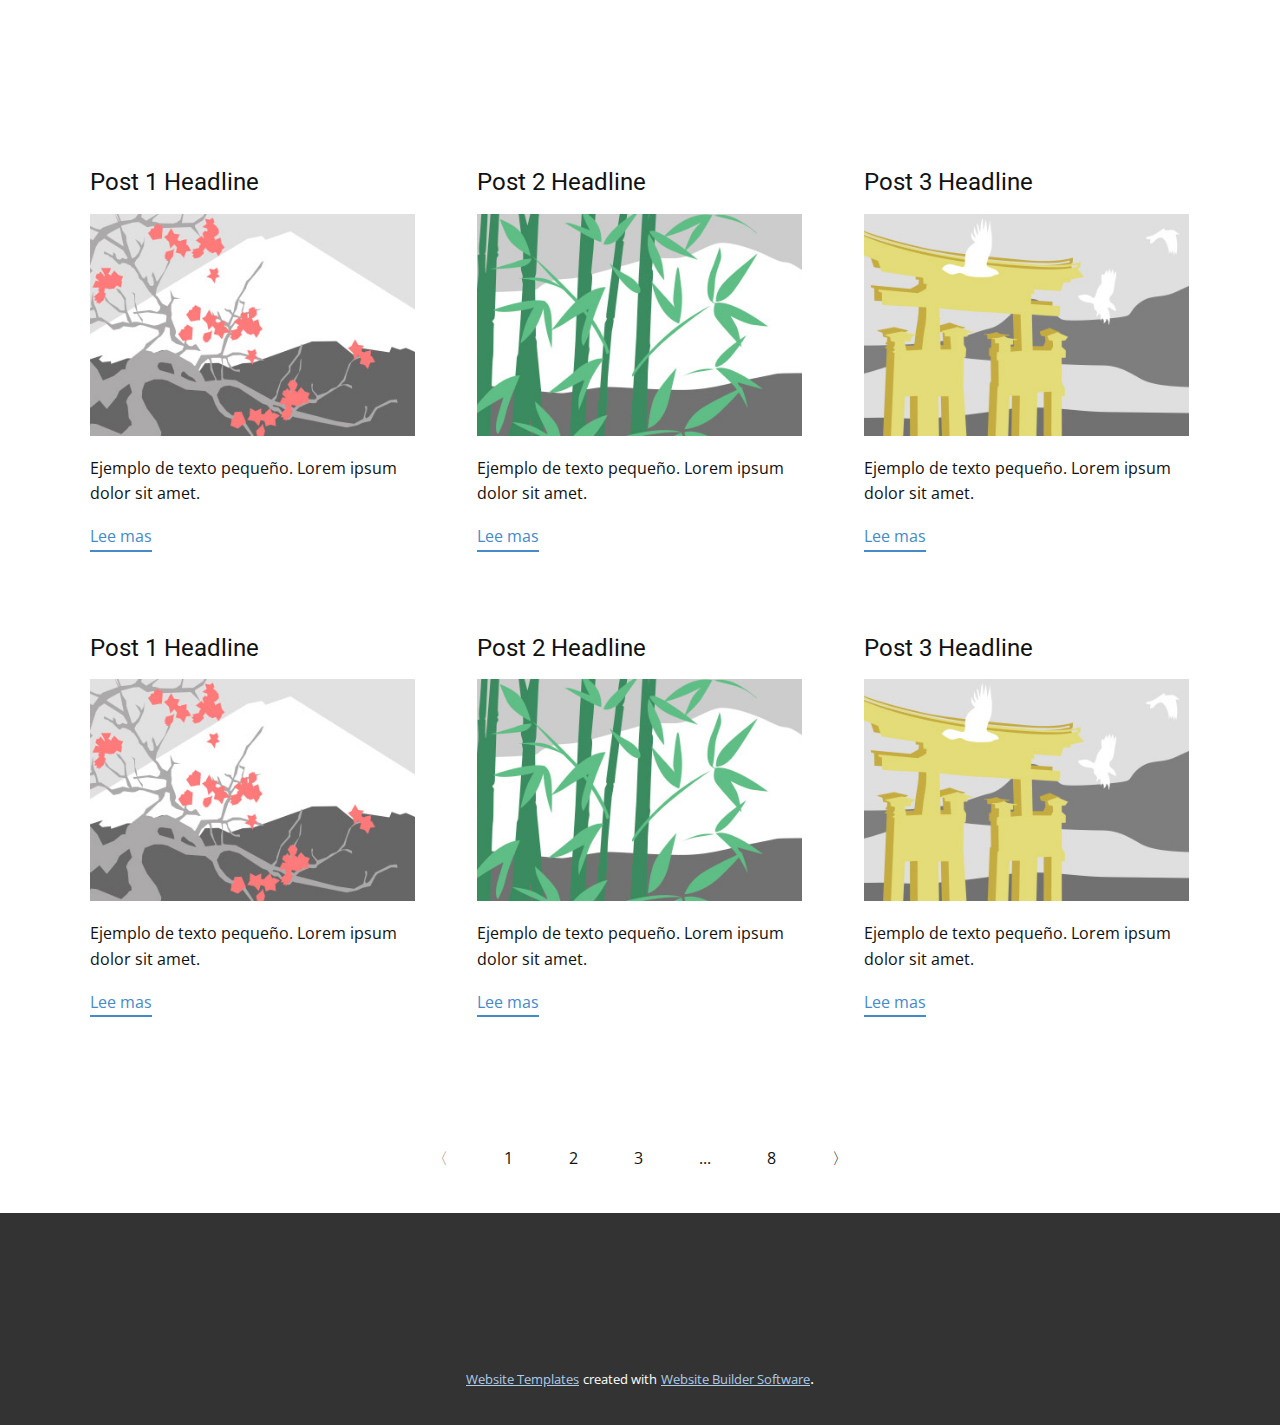
<file: blog/blog.html>
<html style="font-size: 16px;"><head>
    <meta name="viewport" content="width=device-width, initial-scale=1.0">
    <meta charset="utf-8">
    <meta name="keywords" content="">
    <meta name="description" content="">
    <meta name="page_type" content="np-template-header-footer-from-plugin">
    <title>Blog Template</title>
    <link rel="stylesheet" href="../nicepage.css" media="screen">
<link rel="stylesheet" href="../Blog-Template.css" media="screen">
    <script class="u-script" type="text/javascript" src="../jquery.js" defer=""></script>
    <script class="u-script" type="text/javascript" src="../nicepage.js" defer=""></script>
    <meta name="generator" content="Nicepage 3.4.1, nicepage.com">
    <link id="u-theme-google-font" rel="stylesheet" href="https://fonts.googleapis.com/css?family=Roboto:100,100i,300,300i,400,400i,500,500i,700,700i,900,900i|Open+Sans:300,300i,400,400i,600,600i,700,700i,800,800i">
    
    
    
    <script type="application/ld+json">{
		"@context": "http://schema.org",
		"@type": "Organization",
		"name": "",
		"url": "index.html"
}</script>
    <meta property="og:title" content="Blog Template">
    <meta property="og:type" content="website">
    <meta name="theme-color" content="#478ac9">
    <link rel="canonical" href="../index.html">
    <meta property="og:url" content="index.html">
  </head>
  <body class="u-body"><header class="u-align-left u-clearfix u-header u-header" id="sec-3cf6"><div class="u-clearfix u-sheet u-sheet-1"></div></header>
    <section class="u-clearfix u-section-1" id="sec-1621">
      <div class="u-clearfix u-sheet u-valign-middle u-sheet-1"><!--blog--><!--blog_options_json--><!--{"type":"Recent","source":"","tags":"","count":3}--><!--/blog_options_json-->
        <div class="u-blog u-repeater u-repeater-1"><!--blog_post-->
          <div class="u-align-left-lg u-align-left-md u-align-left-sm u-align-left-xs u-blog-post u-repeater-item u-white u-repeater-item-1">
            <div class="u-container-layout u-similar-container u-valign-top u-container-layout-1"><!--blog_post_header-->
              <h4 class="u-blog-control u-text u-text-1">
                <a class="u-post-header-link" href="../blog/enviar.html"><!--blog_post_header_content-->Post 1 Headline<!--/blog_post_header_content--></a>
              </h4><!--/blog_post_header--><!--blog_post_image-->
              <a class="u-post-header-link" href="../blog/enviar.html"><img alt="" class="u-blog-control u-image u-image-default u-image-1" src="../images/1.jpeg"></a><!--/blog_post_image--><!--blog_post_content-->
              <div class="u-blog-control u-post-content u-text u-text-2 fr-view">Ejemplo de texto pequeño. Lorem ipsum dolor sit amet.</div><!--/blog_post_content--><!--blog_post_readmore-->
              <a href="../blog/enviar.html" class="u-blog-control u-border-2 u-border-palette-1-base u-btn u-btn-rectangle u-button-style u-none u-btn-1"><!--blog_post_readmore_content-->Lee mas<!--/blog_post_readmore_content--></a><!--/blog_post_readmore-->
            </div>
          </div><div class="u-align-left-lg u-align-left-md u-align-left-sm u-align-left-xs u-blog-post u-repeater-item u-video-cover u-white u-repeater-item-2">
            <div class="u-container-layout u-similar-container u-valign-top u-container-layout-2"><!--blog_post_header-->
              <h4 class="u-blog-control u-text u-text-3">
                <a class="u-post-header-link" href="../blog/enviar-1.html"><!--blog_post_header_content-->Post 2 Headline<!--/blog_post_header_content--></a>
              </h4><!--/blog_post_header--><!--blog_post_image-->
              <a class="u-post-header-link" href="../blog/enviar-1.html"><img alt="" class="u-blog-control u-image u-image-default u-image-2" src="../images/2.jpeg"></a><!--/blog_post_image--><!--blog_post_content-->
              <div class="u-blog-control u-post-content u-text u-text-4 fr-view">Ejemplo de texto pequeño. Lorem ipsum dolor sit amet.</div><!--/blog_post_content--><!--blog_post_readmore-->
              <a href="../blog/enviar-1.html" class="u-blog-control u-border-2 u-border-palette-1-base u-btn u-btn-rectangle u-button-style u-none u-btn-2"><!--blog_post_readmore_content-->Lee mas<!--/blog_post_readmore_content--></a><!--/blog_post_readmore-->
            </div>
          </div><div class="u-align-left-lg u-align-left-md u-align-left-sm u-align-left-xs u-blog-post u-repeater-item u-video-cover u-white u-repeater-item-3">
            <div class="u-container-layout u-similar-container u-valign-top u-container-layout-3"><!--blog_post_header-->
              <h4 class="u-blog-control u-text u-text-5">
                <a class="u-post-header-link" href="../blog/enviar-2.html"><!--blog_post_header_content-->Post 3 Headline<!--/blog_post_header_content--></a>
              </h4><!--/blog_post_header--><!--blog_post_image-->
              <a class="u-post-header-link" href="../blog/enviar-2.html"><img alt="" class="u-blog-control u-image u-image-default u-image-3" src="../images/3.jpeg"></a><!--/blog_post_image--><!--blog_post_content-->
              <div class="u-blog-control u-post-content u-text u-text-6 fr-view">Ejemplo de texto pequeño. Lorem ipsum dolor sit amet.</div><!--/blog_post_content--><!--blog_post_readmore-->
              <a href="../blog/enviar-2.html" class="u-blog-control u-border-2 u-border-palette-1-base u-btn u-btn-rectangle u-button-style u-none u-btn-3"><!--blog_post_readmore_content-->Lee mas<!--/blog_post_readmore_content--></a><!--/blog_post_readmore-->
            </div>
          </div><div class="u-align-left-lg u-align-left-md u-align-left-sm u-align-left-xs u-blog-post u-repeater-item u-white u-repeater-item-1">
            <div class="u-container-layout u-similar-container u-valign-top u-container-layout-1"><!--blog_post_header-->
              <h4 class="u-blog-control u-text u-text-1">
                <a class="u-post-header-link" href="../blog/enviar-3.html"><!--blog_post_header_content-->Post 1 Headline<!--/blog_post_header_content--></a>
              </h4><!--/blog_post_header--><!--blog_post_image-->
              <a class="u-post-header-link" href="../blog/enviar-3.html"><img alt="" class="u-blog-control u-image u-image-default u-image-1" src="../images/1.jpeg"></a><!--/blog_post_image--><!--blog_post_content-->
              <div class="u-blog-control u-post-content u-text u-text-2 fr-view">Ejemplo de texto pequeño. Lorem ipsum dolor sit amet.</div><!--/blog_post_content--><!--blog_post_readmore-->
              <a href="../blog/enviar-3.html" class="u-blog-control u-border-2 u-border-palette-1-base u-btn u-btn-rectangle u-button-style u-none u-btn-1"><!--blog_post_readmore_content-->Lee mas<!--/blog_post_readmore_content--></a><!--/blog_post_readmore-->
            </div>
          </div><div class="u-align-left-lg u-align-left-md u-align-left-sm u-align-left-xs u-blog-post u-repeater-item u-video-cover u-white u-repeater-item-2">
            <div class="u-container-layout u-similar-container u-valign-top u-container-layout-2"><!--blog_post_header-->
              <h4 class="u-blog-control u-text u-text-3">
                <a class="u-post-header-link" href="../blog/enviar-4.html"><!--blog_post_header_content-->Post 2 Headline<!--/blog_post_header_content--></a>
              </h4><!--/blog_post_header--><!--blog_post_image-->
              <a class="u-post-header-link" href="../blog/enviar-4.html"><img alt="" class="u-blog-control u-image u-image-default u-image-2" src="../images/2.jpeg"></a><!--/blog_post_image--><!--blog_post_content-->
              <div class="u-blog-control u-post-content u-text u-text-4 fr-view">Ejemplo de texto pequeño. Lorem ipsum dolor sit amet.</div><!--/blog_post_content--><!--blog_post_readmore-->
              <a href="../blog/enviar-4.html" class="u-blog-control u-border-2 u-border-palette-1-base u-btn u-btn-rectangle u-button-style u-none u-btn-2"><!--blog_post_readmore_content-->Lee mas<!--/blog_post_readmore_content--></a><!--/blog_post_readmore-->
            </div>
          </div><div class="u-align-left-lg u-align-left-md u-align-left-sm u-align-left-xs u-blog-post u-repeater-item u-video-cover u-white u-repeater-item-3">
            <div class="u-container-layout u-similar-container u-valign-top u-container-layout-3"><!--blog_post_header-->
              <h4 class="u-blog-control u-text u-text-5">
                <a class="u-post-header-link" href="../blog/enviar-5.html"><!--blog_post_header_content-->Post 3 Headline<!--/blog_post_header_content--></a>
              </h4><!--/blog_post_header--><!--blog_post_image-->
              <a class="u-post-header-link" href="../blog/enviar-5.html"><img alt="" class="u-blog-control u-image u-image-default u-image-3" src="../images/3.jpeg"></a><!--/blog_post_image--><!--blog_post_content-->
              <div class="u-blog-control u-post-content u-text u-text-6 fr-view">Ejemplo de texto pequeño. Lorem ipsum dolor sit amet.</div><!--/blog_post_content--><!--blog_post_readmore-->
              <a href="../blog/enviar-5.html" class="u-blog-control u-border-2 u-border-palette-1-base u-btn u-btn-rectangle u-button-style u-none u-btn-3"><!--blog_post_readmore_content-->Lee mas<!--/blog_post_readmore_content--></a><!--/blog_post_readmore-->
            </div>
          </div><!--/blog_post--><!--blog_post-->
          <!--/blog_post--><!--blog_post-->
          <!--/blog_post-->
        </div><!--/blog-->
      </div>
    </section>
    <section class="u-clearfix u-section-2" id="sec-6675">
      <div class="u-clearfix u-sheet u-sheet-1">
        <ul class="responsive-style1 u-pagination u-unstyled u-pagination-1">
          <li class="disabled prev u-nav-item u-pagination-item">
            <a class="u-button-style u-nav-link" href="#" style="padding: 16px 28px;">〈</a>
          </li>
          <li class="active u-nav-item u-pagination-item">
            <a class="u-button-style u-nav-link" href="#" style="padding: 16px 28px;">1</a>
          </li>
          <li class="u-nav-item u-pagination-item">
            <a class="u-button-style u-nav-link" href="#" style="padding: 16px 28px;">2</a>
          </li>
          <li class="u-nav-item u-pagination-item">
            <a class="u-button-style u-nav-link" href="#" style="padding: 16px 28px;">3</a>
          </li>
          <li class="u-nav-item u-pagination-item u-pagination-separator">
            <a class="u-button-style u-nav-link" href="#" style="padding: 16px 28px;">...</a>
          </li>
          <li class="u-nav-item u-pagination-item">
            <a class="u-button-style u-nav-link" href="#" style="padding: 16px 28px;">8</a>
          </li>
          <li class="next u-nav-item u-pagination-item">
            <a class="u-button-style u-nav-link" href="#" style="padding: 16px 28px;">〉</a>
          </li>
        </ul>
      </div>
    </section>
    
    
    <footer class="u-align-left u-clearfix u-footer u-grey-80" id="sec-0dfa"><div class="u-clearfix u-sheet u-sheet-1"></div></footer>
    <section class="u-backlink u-clearfix u-grey-80">
      <a class="u-link" href="https://nicepage.com/website-templates" target="_blank">
        <span>Website Templates</span>
      </a>
      <p class="u-text">
        <span>created with</span>
      </p>
      <a class="u-link" href="https://nicepage.com/" target="_blank">
        <span>Website Builder Software</span>
      </a>. 
    </section>
  
</body></html>
</file>
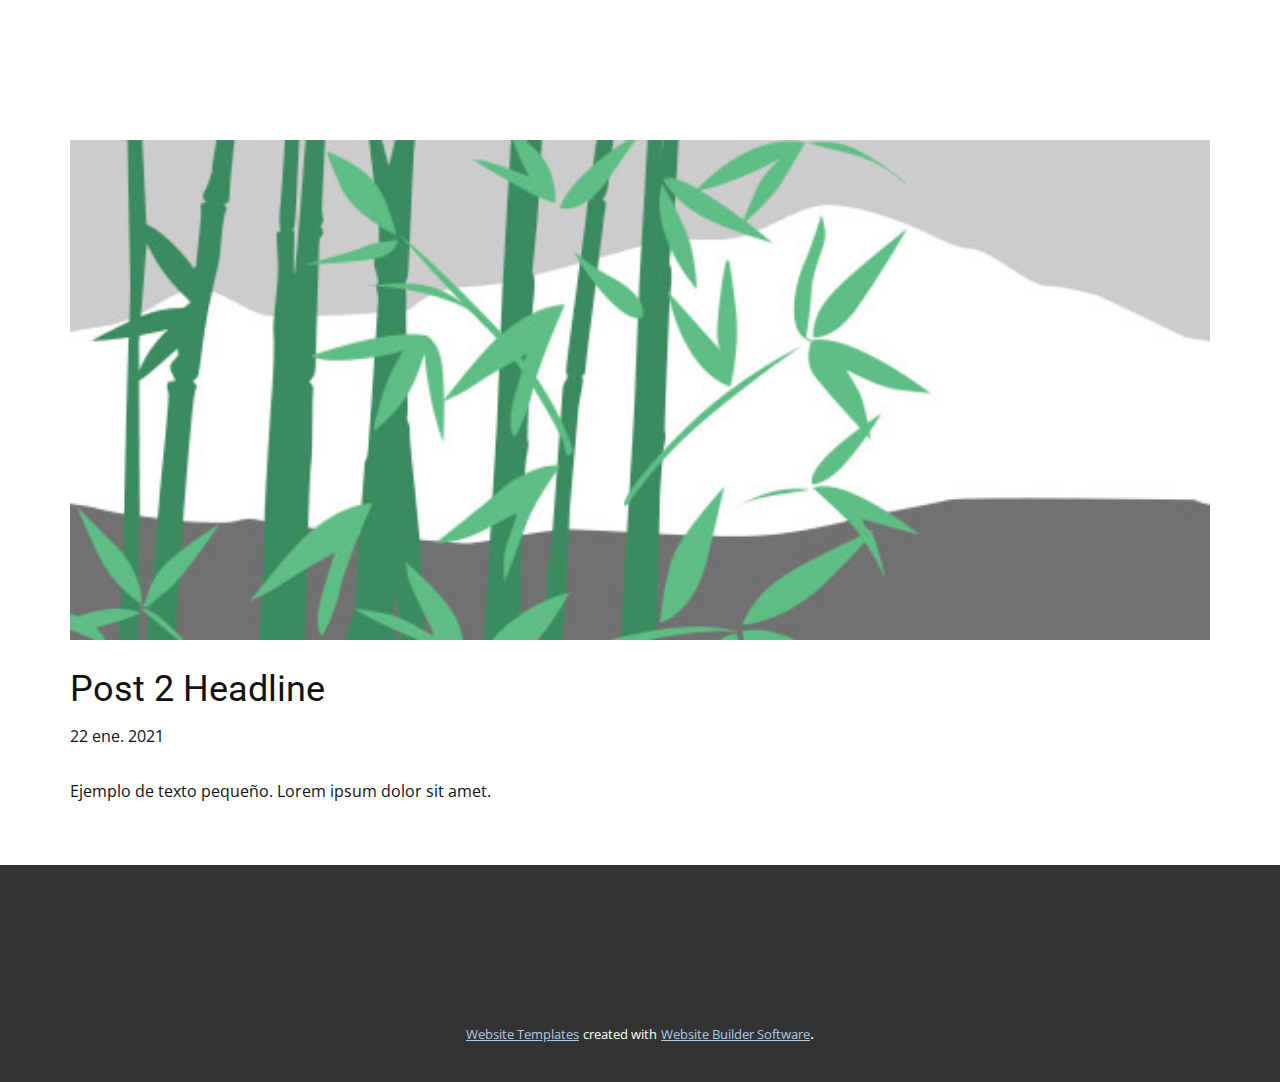
<file: blog/enviar-1.html>
<!doctype html>
<html style="font-size: 16px;"><head>
    <meta name="viewport" content="width=device-width, initial-scale=1.0">
    <meta charset="utf-8">
    <meta name="keywords" content="Blog Post 1">
    <meta name="description" content="">
    <meta name="page_type" content="np-template-header-footer-from-plugin">
    <title>Post 2 Headline</title>
    <link rel="stylesheet" href="../nicepage.css" media="screen">
<link rel="stylesheet" href="../Post-Template.css" media="screen">
    <script class="u-script" type="text/javascript" src="../jquery.js" defer=""></script>
    <script class="u-script" type="text/javascript" src="../nicepage.js" defer=""></script>
    <meta name="generator" content="Nicepage 3.4.1, nicepage.com">
    <link id="u-theme-google-font" rel="stylesheet" href="https://fonts.googleapis.com/css?family=Roboto:100,100i,300,300i,400,400i,500,500i,700,700i,900,900i|Open+Sans:300,300i,400,400i,600,600i,700,700i,800,800i">
    
    
    <script type="application/ld+json">{
		"@context": "http://schema.org",
		"@type": "Organization",
		"name": "",
		"url": "index.html"
}</script>
    <meta property="og:title" content="Post Template">
    <meta property="og:type" content="website">
    <meta name="theme-color" content="#478ac9">
    <link rel="canonical" href="../index.html">
    <meta property="og:url" content="index.html">
  </head>
  <body class="u-body"><header class="u-align-left u-clearfix u-header u-header" id="sec-3cf6"><div class="u-clearfix u-sheet u-sheet-1"></div></header>
    <section class="u-clearfix u-section-1" id="sec-5bf0">
      <div class="u-clearfix u-sheet u-sheet-1">
        <img src="../images/2.jpeg" alt="" class="u-blog-control u-expanded-width u-image u-image-default u-image-1" data-image-width="1080" data-image-height="1080">
        <h2 class="u-blog-control u-custom-font u-expanded-width u-heading-font u-text u-text-1">Post 2 Headline</h2>
        <div class="u-metadata u-metadata-1">
          <span class="u-meta-date u-meta-icon">22 ene. 2021</span>
          
          
        </div>
        <div class="u-blog-control u-expanded-width-sm u-expanded-width-xl u-expanded-width-xs u-post-content u-text u-text-2 fr-view">
  Ejemplo de texto pequeño. Lorem ipsum dolor sit amet.
  </div>
      </div>
    </section>
    
    
    <footer class="u-align-left u-clearfix u-footer u-grey-80" id="sec-0dfa"><div class="u-clearfix u-sheet u-sheet-1"></div></footer>
    <section class="u-backlink u-clearfix u-grey-80">
      <a class="u-link" href="https://nicepage.com/website-templates" target="_blank">
        <span>Website Templates</span>
      </a>
      <p class="u-text">
        <span>created with</span>
      </p>
      <a class="u-link" href="https://nicepage.com/" target="_blank">
        <span>Website Builder Software</span>
      </a>. 
    </section>
  
</body></html>
</file>
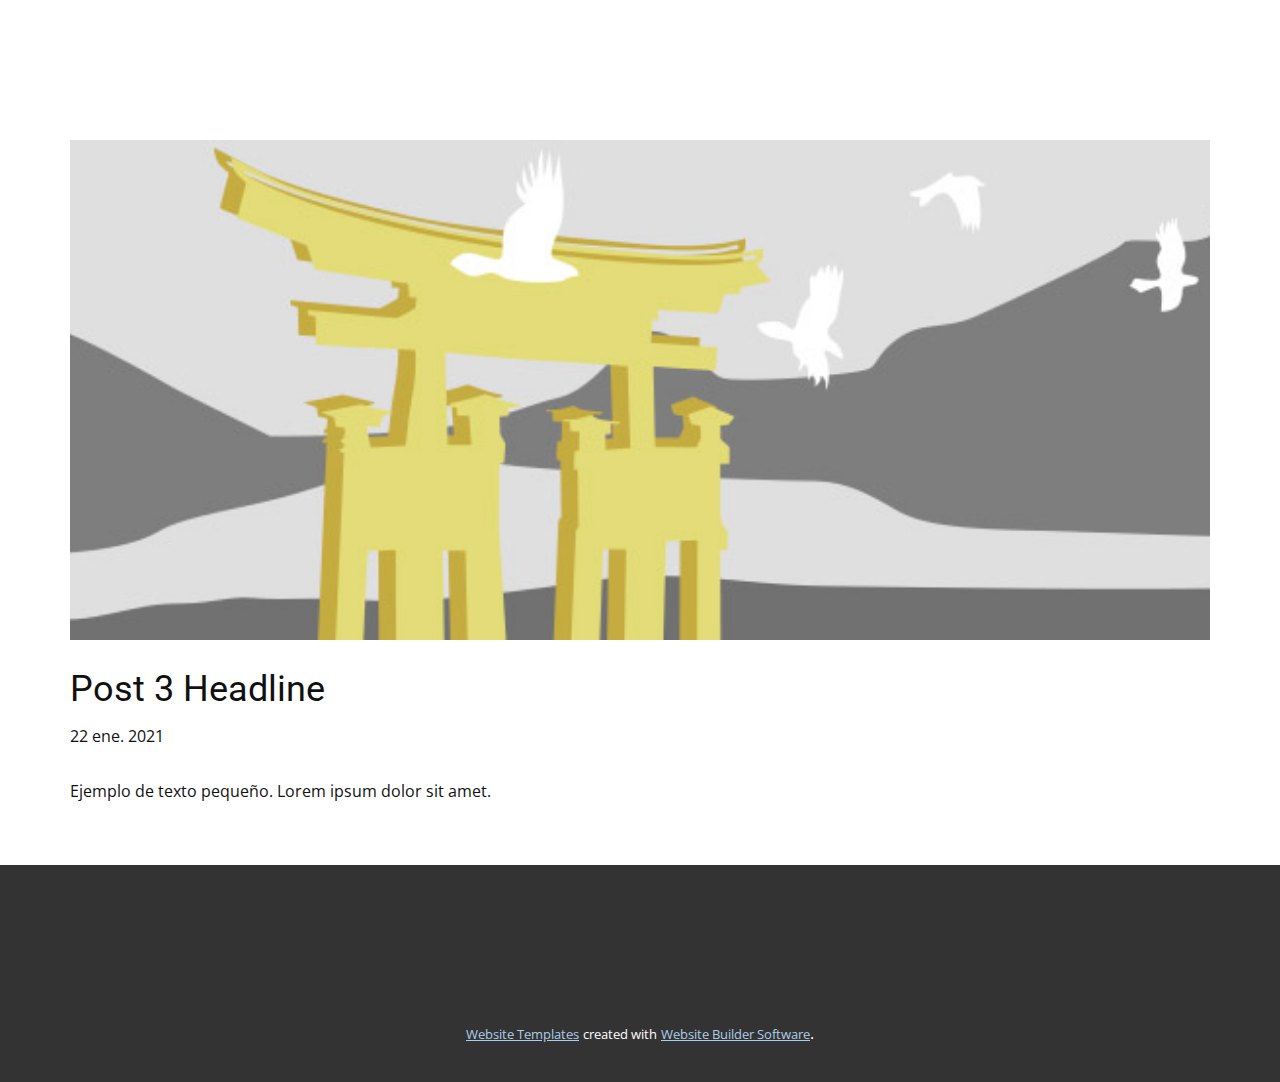
<file: blog/enviar-2.html>
<!doctype html>
<html style="font-size: 16px;"><head>
    <meta name="viewport" content="width=device-width, initial-scale=1.0">
    <meta charset="utf-8">
    <meta name="keywords" content="Blog Post 1">
    <meta name="description" content="">
    <meta name="page_type" content="np-template-header-footer-from-plugin">
    <title>Post 3 Headline</title>
    <link rel="stylesheet" href="../nicepage.css" media="screen">
<link rel="stylesheet" href="../Post-Template.css" media="screen">
    <script class="u-script" type="text/javascript" src="../jquery.js" defer=""></script>
    <script class="u-script" type="text/javascript" src="../nicepage.js" defer=""></script>
    <meta name="generator" content="Nicepage 3.4.1, nicepage.com">
    <link id="u-theme-google-font" rel="stylesheet" href="https://fonts.googleapis.com/css?family=Roboto:100,100i,300,300i,400,400i,500,500i,700,700i,900,900i|Open+Sans:300,300i,400,400i,600,600i,700,700i,800,800i">
    
    
    <script type="application/ld+json">{
		"@context": "http://schema.org",
		"@type": "Organization",
		"name": "",
		"url": "index.html"
}</script>
    <meta property="og:title" content="Post Template">
    <meta property="og:type" content="website">
    <meta name="theme-color" content="#478ac9">
    <link rel="canonical" href="../index.html">
    <meta property="og:url" content="index.html">
  </head>
  <body class="u-body"><header class="u-align-left u-clearfix u-header u-header" id="sec-3cf6"><div class="u-clearfix u-sheet u-sheet-1"></div></header>
    <section class="u-clearfix u-section-1" id="sec-5bf0">
      <div class="u-clearfix u-sheet u-sheet-1">
        <img src="../images/3.jpeg" alt="" class="u-blog-control u-expanded-width u-image u-image-default u-image-1" data-image-width="1080" data-image-height="1080">
        <h2 class="u-blog-control u-custom-font u-expanded-width u-heading-font u-text u-text-1">Post 3 Headline</h2>
        <div class="u-metadata u-metadata-1">
          <span class="u-meta-date u-meta-icon">22 ene. 2021</span>
          
          
        </div>
        <div class="u-blog-control u-expanded-width-sm u-expanded-width-xl u-expanded-width-xs u-post-content u-text u-text-2 fr-view">
  Ejemplo de texto pequeño. Lorem ipsum dolor sit amet.
  </div>
      </div>
    </section>
    
    
    <footer class="u-align-left u-clearfix u-footer u-grey-80" id="sec-0dfa"><div class="u-clearfix u-sheet u-sheet-1"></div></footer>
    <section class="u-backlink u-clearfix u-grey-80">
      <a class="u-link" href="https://nicepage.com/website-templates" target="_blank">
        <span>Website Templates</span>
      </a>
      <p class="u-text">
        <span>created with</span>
      </p>
      <a class="u-link" href="https://nicepage.com/" target="_blank">
        <span>Website Builder Software</span>
      </a>. 
    </section>
  
</body></html>
</file>
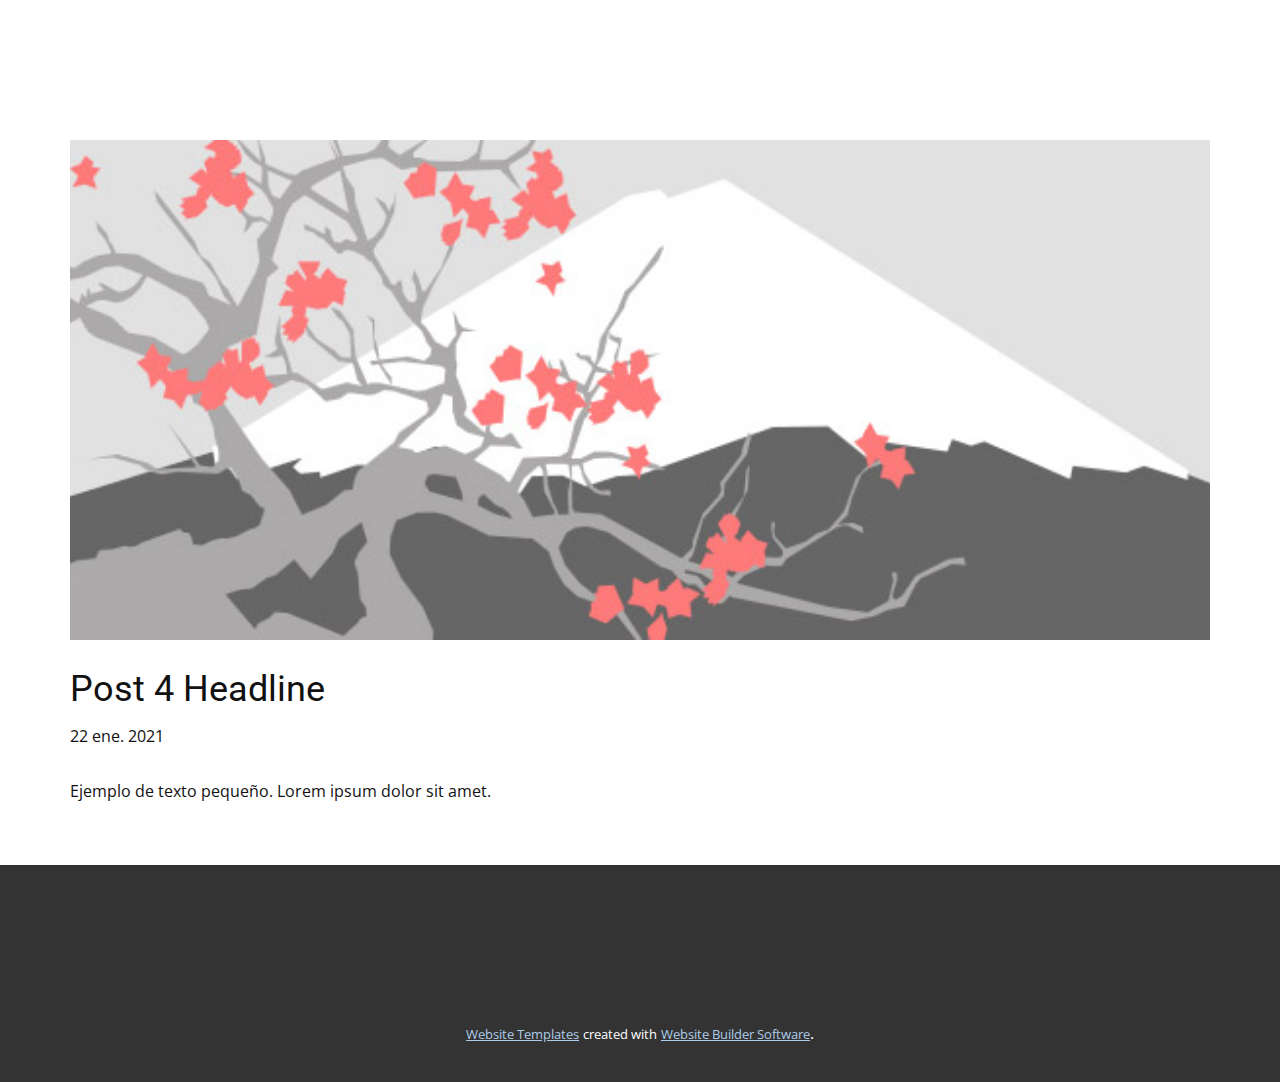
<file: blog/enviar-3.html>
<!doctype html>
<html style="font-size: 16px;"><head>
    <meta name="viewport" content="width=device-width, initial-scale=1.0">
    <meta charset="utf-8">
    <meta name="keywords" content="Blog Post 1">
    <meta name="description" content="">
    <meta name="page_type" content="np-template-header-footer-from-plugin">
    <title>Post 4 Headline</title>
    <link rel="stylesheet" href="../nicepage.css" media="screen">
<link rel="stylesheet" href="../Post-Template.css" media="screen">
    <script class="u-script" type="text/javascript" src="../jquery.js" defer=""></script>
    <script class="u-script" type="text/javascript" src="../nicepage.js" defer=""></script>
    <meta name="generator" content="Nicepage 3.4.1, nicepage.com">
    <link id="u-theme-google-font" rel="stylesheet" href="https://fonts.googleapis.com/css?family=Roboto:100,100i,300,300i,400,400i,500,500i,700,700i,900,900i|Open+Sans:300,300i,400,400i,600,600i,700,700i,800,800i">
    
    
    <script type="application/ld+json">{
		"@context": "http://schema.org",
		"@type": "Organization",
		"name": "",
		"url": "index.html"
}</script>
    <meta property="og:title" content="Post Template">
    <meta property="og:type" content="website">
    <meta name="theme-color" content="#478ac9">
    <link rel="canonical" href="../index.html">
    <meta property="og:url" content="index.html">
  </head>
  <body class="u-body"><header class="u-align-left u-clearfix u-header u-header" id="sec-3cf6"><div class="u-clearfix u-sheet u-sheet-1"></div></header>
    <section class="u-clearfix u-section-1" id="sec-5bf0">
      <div class="u-clearfix u-sheet u-sheet-1">
        <img src="../images/1.jpeg" alt="" class="u-blog-control u-expanded-width u-image u-image-default u-image-1" data-image-width="1080" data-image-height="1080">
        <h2 class="u-blog-control u-custom-font u-expanded-width u-heading-font u-text u-text-1">Post 4 Headline</h2>
        <div class="u-metadata u-metadata-1">
          <span class="u-meta-date u-meta-icon">22 ene. 2021</span>
          
          
        </div>
        <div class="u-blog-control u-expanded-width-sm u-expanded-width-xl u-expanded-width-xs u-post-content u-text u-text-2 fr-view">
  Ejemplo de texto pequeño. Lorem ipsum dolor sit amet.
  </div>
      </div>
    </section>
    
    
    <footer class="u-align-left u-clearfix u-footer u-grey-80" id="sec-0dfa"><div class="u-clearfix u-sheet u-sheet-1"></div></footer>
    <section class="u-backlink u-clearfix u-grey-80">
      <a class="u-link" href="https://nicepage.com/website-templates" target="_blank">
        <span>Website Templates</span>
      </a>
      <p class="u-text">
        <span>created with</span>
      </p>
      <a class="u-link" href="https://nicepage.com/" target="_blank">
        <span>Website Builder Software</span>
      </a>. 
    </section>
  
</body></html>
</file>
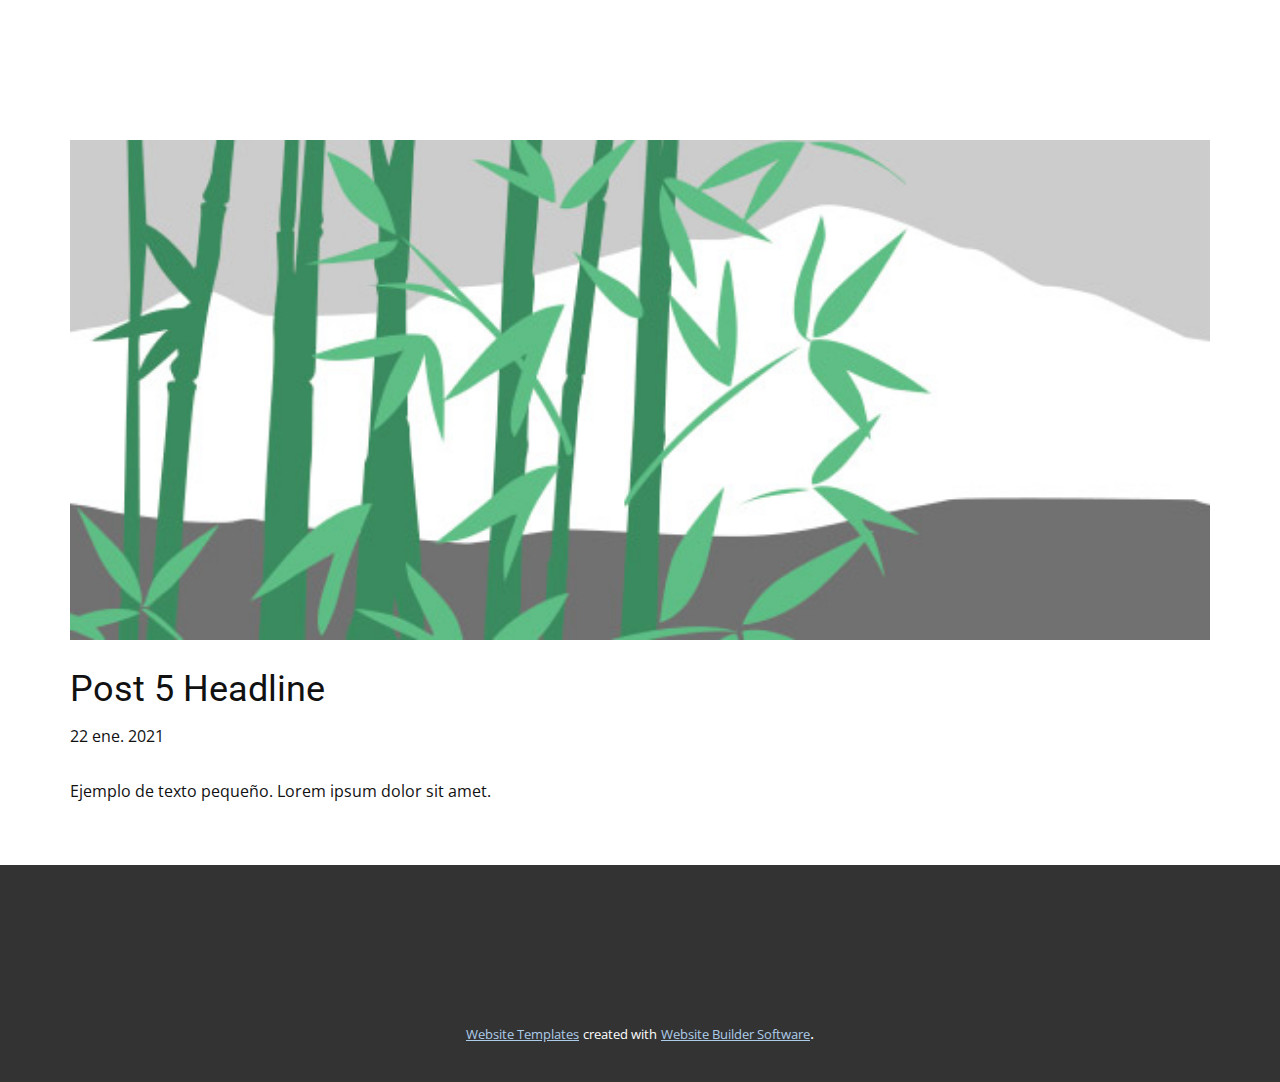
<file: blog/enviar-4.html>
<!doctype html>
<html style="font-size: 16px;"><head>
    <meta name="viewport" content="width=device-width, initial-scale=1.0">
    <meta charset="utf-8">
    <meta name="keywords" content="Blog Post 1">
    <meta name="description" content="">
    <meta name="page_type" content="np-template-header-footer-from-plugin">
    <title>Post 5 Headline</title>
    <link rel="stylesheet" href="../nicepage.css" media="screen">
<link rel="stylesheet" href="../Post-Template.css" media="screen">
    <script class="u-script" type="text/javascript" src="../jquery.js" defer=""></script>
    <script class="u-script" type="text/javascript" src="../nicepage.js" defer=""></script>
    <meta name="generator" content="Nicepage 3.4.1, nicepage.com">
    <link id="u-theme-google-font" rel="stylesheet" href="https://fonts.googleapis.com/css?family=Roboto:100,100i,300,300i,400,400i,500,500i,700,700i,900,900i|Open+Sans:300,300i,400,400i,600,600i,700,700i,800,800i">
    
    
    <script type="application/ld+json">{
		"@context": "http://schema.org",
		"@type": "Organization",
		"name": "",
		"url": "index.html"
}</script>
    <meta property="og:title" content="Post Template">
    <meta property="og:type" content="website">
    <meta name="theme-color" content="#478ac9">
    <link rel="canonical" href="../index.html">
    <meta property="og:url" content="index.html">
  </head>
  <body class="u-body"><header class="u-align-left u-clearfix u-header u-header" id="sec-3cf6"><div class="u-clearfix u-sheet u-sheet-1"></div></header>
    <section class="u-clearfix u-section-1" id="sec-5bf0">
      <div class="u-clearfix u-sheet u-sheet-1">
        <img src="../images/2.jpeg" alt="" class="u-blog-control u-expanded-width u-image u-image-default u-image-1" data-image-width="1080" data-image-height="1080">
        <h2 class="u-blog-control u-custom-font u-expanded-width u-heading-font u-text u-text-1">Post 5 Headline</h2>
        <div class="u-metadata u-metadata-1">
          <span class="u-meta-date u-meta-icon">22 ene. 2021</span>
          
          
        </div>
        <div class="u-blog-control u-expanded-width-sm u-expanded-width-xl u-expanded-width-xs u-post-content u-text u-text-2 fr-view">
  Ejemplo de texto pequeño. Lorem ipsum dolor sit amet.
  </div>
      </div>
    </section>
    
    
    <footer class="u-align-left u-clearfix u-footer u-grey-80" id="sec-0dfa"><div class="u-clearfix u-sheet u-sheet-1"></div></footer>
    <section class="u-backlink u-clearfix u-grey-80">
      <a class="u-link" href="https://nicepage.com/website-templates" target="_blank">
        <span>Website Templates</span>
      </a>
      <p class="u-text">
        <span>created with</span>
      </p>
      <a class="u-link" href="https://nicepage.com/" target="_blank">
        <span>Website Builder Software</span>
      </a>. 
    </section>
  
</body></html>
</file>
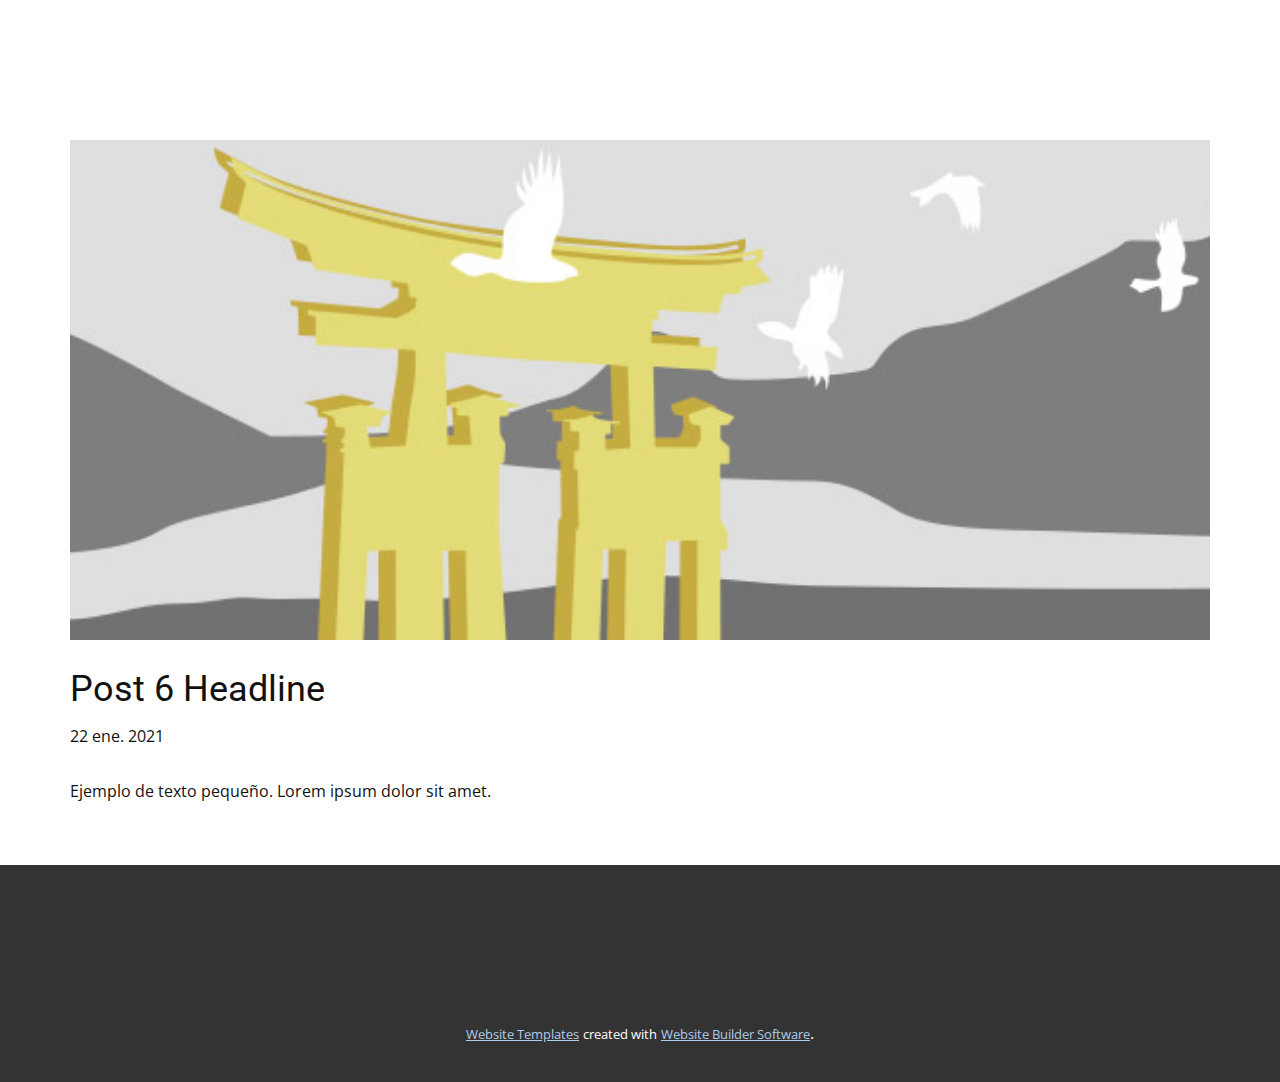
<file: blog/enviar-5.html>
<!doctype html>
<html style="font-size: 16px;"><head>
    <meta name="viewport" content="width=device-width, initial-scale=1.0">
    <meta charset="utf-8">
    <meta name="keywords" content="Blog Post 1">
    <meta name="description" content="">
    <meta name="page_type" content="np-template-header-footer-from-plugin">
    <title>Post 6 Headline</title>
    <link rel="stylesheet" href="../nicepage.css" media="screen">
<link rel="stylesheet" href="../Post-Template.css" media="screen">
    <script class="u-script" type="text/javascript" src="../jquery.js" defer=""></script>
    <script class="u-script" type="text/javascript" src="../nicepage.js" defer=""></script>
    <meta name="generator" content="Nicepage 3.4.1, nicepage.com">
    <link id="u-theme-google-font" rel="stylesheet" href="https://fonts.googleapis.com/css?family=Roboto:100,100i,300,300i,400,400i,500,500i,700,700i,900,900i|Open+Sans:300,300i,400,400i,600,600i,700,700i,800,800i">
    
    
    <script type="application/ld+json">{
		"@context": "http://schema.org",
		"@type": "Organization",
		"name": "",
		"url": "index.html"
}</script>
    <meta property="og:title" content="Post Template">
    <meta property="og:type" content="website">
    <meta name="theme-color" content="#478ac9">
    <link rel="canonical" href="../index.html">
    <meta property="og:url" content="index.html">
  </head>
  <body class="u-body"><header class="u-align-left u-clearfix u-header u-header" id="sec-3cf6"><div class="u-clearfix u-sheet u-sheet-1"></div></header>
    <section class="u-clearfix u-section-1" id="sec-5bf0">
      <div class="u-clearfix u-sheet u-sheet-1">
        <img src="../images/3.jpeg" alt="" class="u-blog-control u-expanded-width u-image u-image-default u-image-1" data-image-width="1080" data-image-height="1080">
        <h2 class="u-blog-control u-custom-font u-expanded-width u-heading-font u-text u-text-1">Post 6 Headline</h2>
        <div class="u-metadata u-metadata-1">
          <span class="u-meta-date u-meta-icon">22 ene. 2021</span>
          
          
        </div>
        <div class="u-blog-control u-expanded-width-sm u-expanded-width-xl u-expanded-width-xs u-post-content u-text u-text-2 fr-view">
  Ejemplo de texto pequeño. Lorem ipsum dolor sit amet.
  </div>
      </div>
    </section>
    
    
    <footer class="u-align-left u-clearfix u-footer u-grey-80" id="sec-0dfa"><div class="u-clearfix u-sheet u-sheet-1"></div></footer>
    <section class="u-backlink u-clearfix u-grey-80">
      <a class="u-link" href="https://nicepage.com/website-templates" target="_blank">
        <span>Website Templates</span>
      </a>
      <p class="u-text">
        <span>created with</span>
      </p>
      <a class="u-link" href="https://nicepage.com/" target="_blank">
        <span>Website Builder Software</span>
      </a>. 
    </section>
  
</body></html>
</file>
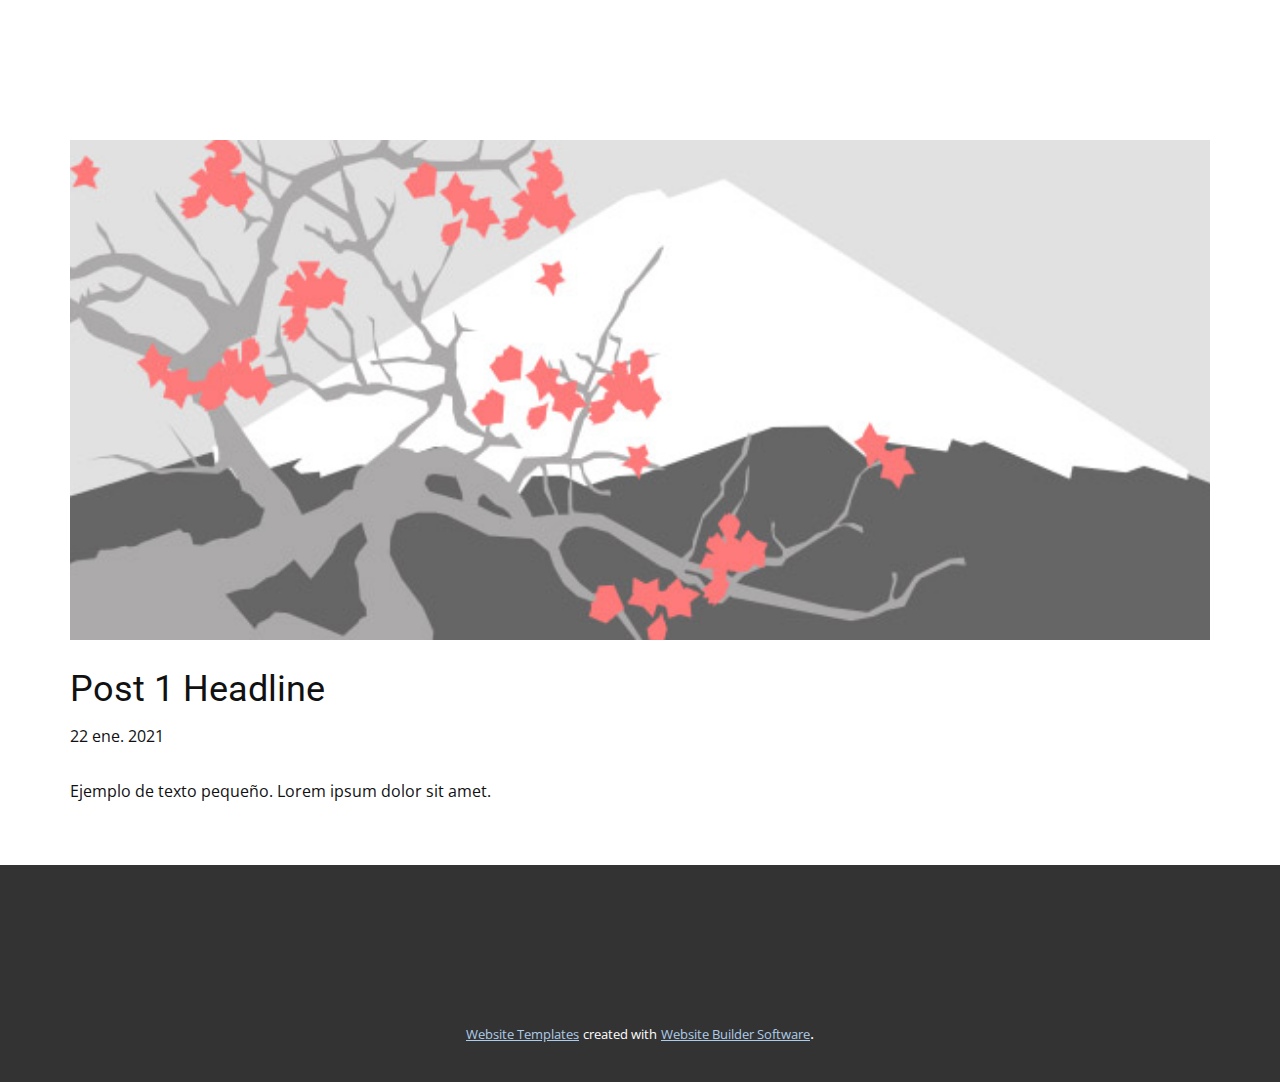
<file: blog/enviar.html>
<!doctype html>
<html style="font-size: 16px;"><head>
    <meta name="viewport" content="width=device-width, initial-scale=1.0">
    <meta charset="utf-8">
    <meta name="keywords" content="Blog Post 1">
    <meta name="description" content="">
    <meta name="page_type" content="np-template-header-footer-from-plugin">
    <title>Post 1 Headline</title>
    <link rel="stylesheet" href="../nicepage.css" media="screen">
<link rel="stylesheet" href="../Post-Template.css" media="screen">
    <script class="u-script" type="text/javascript" src="../jquery.js" defer=""></script>
    <script class="u-script" type="text/javascript" src="../nicepage.js" defer=""></script>
    <meta name="generator" content="Nicepage 3.4.1, nicepage.com">
    <link id="u-theme-google-font" rel="stylesheet" href="https://fonts.googleapis.com/css?family=Roboto:100,100i,300,300i,400,400i,500,500i,700,700i,900,900i|Open+Sans:300,300i,400,400i,600,600i,700,700i,800,800i">
    
    
    <script type="application/ld+json">{
		"@context": "http://schema.org",
		"@type": "Organization",
		"name": "",
		"url": "index.html"
}</script>
    <meta property="og:title" content="Post Template">
    <meta property="og:type" content="website">
    <meta name="theme-color" content="#478ac9">
    <link rel="canonical" href="../index.html">
    <meta property="og:url" content="index.html">
  </head>
  <body class="u-body"><header class="u-align-left u-clearfix u-header u-header" id="sec-3cf6"><div class="u-clearfix u-sheet u-sheet-1"></div></header>
    <section class="u-clearfix u-section-1" id="sec-5bf0">
      <div class="u-clearfix u-sheet u-sheet-1">
        <img src="../images/1.jpeg" alt="" class="u-blog-control u-expanded-width u-image u-image-default u-image-1" data-image-width="1080" data-image-height="1080">
        <h2 class="u-blog-control u-custom-font u-expanded-width u-heading-font u-text u-text-1">Post 1 Headline</h2>
        <div class="u-metadata u-metadata-1">
          <span class="u-meta-date u-meta-icon">22 ene. 2021</span>
          
          
        </div>
        <div class="u-blog-control u-expanded-width-sm u-expanded-width-xl u-expanded-width-xs u-post-content u-text u-text-2 fr-view">
  Ejemplo de texto pequeño. Lorem ipsum dolor sit amet.
  </div>
      </div>
    </section>
    
    
    <footer class="u-align-left u-clearfix u-footer u-grey-80" id="sec-0dfa"><div class="u-clearfix u-sheet u-sheet-1"></div></footer>
    <section class="u-backlink u-clearfix u-grey-80">
      <a class="u-link" href="https://nicepage.com/website-templates" target="_blank">
        <span>Website Templates</span>
      </a>
      <p class="u-text">
        <span>created with</span>
      </p>
      <a class="u-link" href="https://nicepage.com/" target="_blank">
        <span>Website Builder Software</span>
      </a>. 
    </section>
  
</body></html>
</file>
<file: Página-1.css>
.u-section-1 .u-sheet-1 {
  min-height: 641px;
}

.u-section-1 .u-layout-wrap-1 {
  margin: 58px auto 58px 0;
}

.u-section-1 .u-layout-cell-1 {
  min-height: 552px;
}

.u-section-1 .u-container-layout-1 {
  padding-right: 30px;
}

.u-section-1 .u-shape-1 {
  width: 456px;
  background-image: none;
  left: 0;
  right: auto;
  margin-bottom: 0;
}

.u-section-1 .u-image-1 {
  width: 639px;
  height: 402px;
  margin: 0 0 0 auto;
}

.u-section-1 .u-layout-cell-2 {
  min-height: 552px;
}

.u-section-1 .u-container-layout-2 {
  padding: 20px 30px;
}

.u-section-1 .u-line-1 {
  width: 69px;
  height: 3px;
  transform-origin: left center 0px;
  margin: 0 0 0 auto;
}

.u-section-1 .u-text-1 {
  font-family: Roboto, sans-serif;
  font-size: 3rem;
  margin: 9px 0 0;
}

.u-section-1 .u-text-2 {
  margin: 59px -8px 0 8px;
}

@media (max-width: 1199px) {
  .u-section-1 .u-sheet-1 {
    min-height: 579px;
  }

  .u-section-1 .u-layout-wrap-1 {
    margin-top: 60px;
    margin-bottom: 60px;
    margin-right: initial;
    margin-left: initial;
  }

  .u-section-1 .u-layout-cell-1 {
    min-height: 489px;
  }

  .u-section-1 .u-shape-1 {
    margin-bottom: initial;
  }

  .u-section-1 .u-image-1 {
    width: 513px;
    height: 359px;
  }

  .u-section-1 .u-layout-cell-2 {
    min-height: 455px;
  }

  .u-section-1 .u-text-2 {
    margin-right: 0;
    margin-left: 0;
  }
}

@media (max-width: 991px) {
  .u-section-1 .u-sheet-1 {
    min-height: 443px;
  }

  .u-section-1 .u-layout-cell-1 {
    min-height: 313px;
  }

  .u-section-1 .u-container-layout-1 {
    padding-right: 0;
  }

  .u-section-1 .u-shape-1 {
    width: 312px;
    margin-bottom: initial;
  }

  .u-section-1 .u-image-1 {
    height: 299px;
    width: 348px;
  }

  .u-section-1 .u-layout-cell-2 {
    min-height: 100px;
  }
}

@media (max-width: 767px) {
  .u-section-1 .u-sheet-1 {
    min-height: 332px;
  }

  .u-section-1 .u-layout-wrap-1 {
    margin-top: 58px;
    margin-bottom: 58px;
    margin-right: initial;
    margin-left: initial;
  }

  .u-section-1 .u-layout-cell-1 {
    min-height: 402px;
  }

  .u-section-1 .u-image-1 {
    width: 480px;
  }

  .u-section-1 .u-container-layout-2 {
    padding-left: 50px;
    padding-right: 50px;
  }
}

@media (max-width: 575px) {
  .u-section-1 .u-sheet-1 {
    min-height: 209px;
  }

  .u-section-1 .u-layout-cell-1 {
    min-height: 253px;
  }

  .u-section-1 .u-shape-1 {
    width: 280px;
    margin-bottom: initial;
  }

  .u-section-1 .u-image-1 {
    height: 231px;
    width: 290px;
  }

  .u-section-1 .u-container-layout-2 {
    padding-left: 30px;
    padding-right: 30px;
  }

  .u-section-1 .u-text-1 {
    font-size: 3.4375rem;
  }
}.u-section-2 .u-sheet-1 {
  min-height: 500px;
}

.u-section-2 .u-layout-wrap-1 {
  margin-top: 60px;
  margin-bottom: 60px;
}

.u-section-2 .u-image-1 {
  min-height: 400px;
  background-image: url("images/descarga.jfif");
  background-position: 50% 50%;
}

.u-section-2 .u-container-layout-1 {
  padding: 30px;
}

.u-section-2 .u-layout-cell-2 {
  min-height: 400px;
}

.u-section-2 .u-container-layout-2 {
  padding: 30px;
}

.u-section-2 .u-text-1 {
  margin: 10px 346px 0 27px;
}

.u-section-2 .u-text-2 {
  margin: 60px 0 0;
}

.u-section-2 .u-btn-1 {
  background-image: none;
  border-style: none none solid;
  margin: 69px 26px 0 auto;
  padding: 0;
}

@media (max-width: 1199px) {
  .u-section-2 .u-sheet-1 {
    min-height: 430px;
  }

  .u-section-2 .u-layout-wrap-1 {
    position: relative;
  }

  .u-section-2 .u-image-1 {
    min-height: 330px;
  }

  .u-section-2 .u-layout-cell-2 {
    min-height: 330px;
  }

  .u-section-2 .u-text-1 {
    margin-left: 21px;
    margin-right: 273px;
  }

  .u-section-2 .u-btn-1 {
    margin-right: 0;
  }
}

@media (max-width: 991px) {
  .u-section-2 .u-sheet-1 {
    min-height: 353px;
  }

  .u-section-2 .u-image-1 {
    min-height: 253px;
  }

  .u-section-2 .u-layout-cell-2 {
    min-height: 100px;
  }

  .u-section-2 .u-text-1 {
    margin-left: 15px;
    margin-right: 163px;
  }
}

@media (max-width: 767px) {
  .u-section-2 .u-sheet-1 {
    min-height: 580px;
  }

  .u-section-2 .u-image-1 {
    min-height: 380px;
  }

  .u-section-2 .u-container-layout-1 {
    padding-left: 10px;
    padding-right: 10px;
  }

  .u-section-2 .u-container-layout-2 {
    padding-left: 10px;
    padding-right: 10px;
  }

  .u-section-2 .u-text-1 {
    margin-left: 26px;
  }
}

@media (max-width: 575px) {
  .u-section-2 .u-sheet-1 {
    min-height: 439px;
  }

  .u-section-2 .u-image-1 {
    min-height: 239px;
  }

  .u-section-2 .u-text-1 {
    margin-left: 16px;
    margin-right: 0;
  }
}.u-section-3 .u-sheet-1 {
  min-height: 710px;
}

.u-section-3 .u-layout-wrap-1 {
  pointer-events: auto;
  margin-top: 60px;
  margin-bottom: 60px;
}

.u-section-3 .u-layout-cell-1 {
  min-height: 542px;
  pointer-events: auto;
}

.u-section-3 .u-container-layout-1 {
  padding: 30px 0;
}

.u-section-3 .u-image-1 {
  margin-bottom: 0;
  margin-top: 49px;
  height: 327px;
}

.u-section-3 .u-layout-cell-2 {
  min-height: 542px;
  pointer-events: auto;
}

.u-section-3 .u-container-layout-2 {
  padding: 30px 60px 0;
}

.u-section-3 .u-text-1 {
  margin: 0 21px 0 -21px;
}

.u-section-3 .u-text-2 {
  margin: 49px 21px 0 -21px;
}

.u-section-3 .u-btn-1 {
  text-transform: uppercase;
  font-size: 0.875rem;
  letter-spacing: 2px;
  background-image: none;
  border-style: solid;
  margin: 206px -19px 0 auto;
  padding: 10px 34px;
}

@media (max-width: 1199px) {
  .u-section-3 .u-sheet-1 {
    min-height: 481px;
  }

  .u-section-3 .u-layout-cell-1 {
    min-height: 447px;
    background-position: 50% 50%;
  }

  .u-section-3 .u-image-1 {
    height: 270px;
  }

  .u-section-3 .u-layout-cell-2 {
    min-height: 447px;
  }

  .u-section-3 .u-text-1 {
    margin-right: 0;
    margin-left: 0;
  }

  .u-section-3 .u-text-2 {
    margin-left: 0;
    margin-right: 0;
  }

  .u-section-3 .u-btn-1 {
    margin-right: 0;
  }
}

@media (max-width: 991px) {
  .u-section-3 .u-sheet-1 {
    min-height: 367px;
  }

  .u-section-3 .u-layout-cell-1 {
    min-height: 342px;
  }

  .u-section-3 .u-image-1 {
    height: 207px;
  }

  .u-section-3 .u-layout-cell-2 {
    min-height: 100px;
  }

  .u-section-3 .u-container-layout-2 {
    padding-left: 30px;
    padding-right: 30px;
  }
}

@media (max-width: 767px) {
  .u-section-3 .u-sheet-1 {
    min-height: 653px;
  }

  .u-section-3 .u-layout-cell-1 {
    min-height: 513px;
  }

  .u-section-3 .u-image-1 {
    height: 311px;
  }

  .u-section-3 .u-container-layout-2 {
    padding-left: 10px;
    padding-right: 10px;
  }
}

@media (max-width: 575px) {
  .u-section-3 .u-sheet-1 {
    min-height: 446px;
  }

  .u-section-3 .u-layout-cell-1 {
    min-height: 323px;
  }

  .u-section-3 .u-image-1 {
    height: 196px;
  }
}.u-section-4 {
  min-height: 318px;
}

.u-section-4 .u-sheet-1 {
  min-height: 654px;
}

.u-section-4 .u-layout-wrap-1 {
  pointer-events: auto;
  margin-top: 30px;
  margin-bottom: 60px;
}

.u-section-4 .u-layout-cell-1 {
  min-height: 357px;
  pointer-events: auto;
}

.u-section-4 .u-container-layout-1 {
  padding: 30px 60px;
}

.u-section-4 .u-text-1 {
  margin: -15px 75px 0 -75px;
}

.u-section-4 .u-text-2 {
  margin: 42px 23px 0 -22px;
}

.u-section-4 .u-btn-1 {
  border-style: none none solid;
  text-transform: uppercase;
  font-size: 0.875rem;
  letter-spacing: 1px;
  margin: 75px 23px 0 auto;
  padding: 0;
}

.u-section-4 .u-image-1 {
  min-height: 357px;
  pointer-events: auto;
  background-image: url("images/descarga2.jfif");
  background-position: 50% 50%;
}

.u-section-4 .u-container-layout-2 {
  padding: 30px 60px;
}

@media (max-width: 1199px) {
  .u-section-4 .u-sheet-1 {
    min-height: 203px;
  }

  .u-section-4 .u-layout-cell-1 {
    min-height: 294px;
  }

  .u-section-4 .u-text-1 {
    margin-right: 0;
    margin-left: 0;
  }

  .u-section-4 .u-text-2 {
    margin-left: 0;
    margin-right: 0;
  }

  .u-section-4 .u-btn-1 {
    margin-right: 0;
  }

  .u-section-4 .u-image-1 {
    min-height: 294px;
  }
}

@media (max-width: 991px) {
  .u-section-4 {
    min-height: 66px;
  }

  .u-section-4 .u-sheet-1 {
    min-height: 77px;
  }

  .u-section-4 .u-layout-cell-1 {
    min-height: 100px;
  }

  .u-section-4 .u-container-layout-1 {
    padding-left: 30px;
    padding-right: 30px;
  }

  .u-section-4 .u-image-1 {
    min-height: 225px;
  }

  .u-section-4 .u-container-layout-2 {
    padding-left: 30px;
    padding-right: 30px;
  }
}

@media (max-width: 767px) {
  .u-section-4 .u-container-layout-1 {
    padding-left: 50px;
    padding-right: 50px;
  }

  .u-section-4 .u-image-1 {
    min-height: 338px;
  }

  .u-section-4 .u-container-layout-2 {
    padding-left: 10px;
    padding-right: 10px;
  }
}

@media (max-width: 575px) {
  .u-section-4 .u-image-1 {
    min-height: 213px;
  }
}.u-section-5 .u-sheet-1 {
  min-height: 710px;
}

.u-section-5 .u-layout-wrap-1 {
  pointer-events: auto;
  margin-top: 60px;
  margin-bottom: 60px;
}

.u-section-5 .u-image-1 {
  min-height: 473px;
  pointer-events: auto;
  background-image: url("images/lamborghini-sc18-alston.jpg");
  background-position: 50% 50%;
}

.u-section-5 .u-container-layout-1 {
  padding: 30px 60px;
}

.u-section-5 .u-layout-cell-2 {
  min-height: 473px;
  pointer-events: auto;
}

.u-section-5 .u-container-layout-2 {
  padding: 30px 60px;
}

.u-section-5 .u-text-1 {
  margin: 0 48px 0 -48px;
}

.u-section-5 .u-text-2 {
  font-size: 0.75rem;
  margin: 36px 34px 0 -34px;
}

.u-section-5 .u-btn-1 {
  text-transform: uppercase;
  font-size: 0.875rem;
  letter-spacing: 2px;
  background-image: none;
  border-style: solid;
  margin: 83px -32px 0 auto;
  padding: 10px 34px;
}

@media (max-width: 1199px) {
  .u-section-5 .u-sheet-1 {
    min-height: 481px;
  }

  .u-section-5 .u-image-1 {
    min-height: 390px;
  }

  .u-section-5 .u-layout-cell-2 {
    min-height: 390px;
  }

  .u-section-5 .u-text-1 {
    margin-left: 0;
    margin-right: 0;
  }

  .u-section-5 .u-text-2 {
    margin-right: 0;
    margin-left: 0;
  }

  .u-section-5 .u-btn-1 {
    margin-right: 0;
  }
}

@media (max-width: 991px) {
  .u-section-5 .u-sheet-1 {
    min-height: 367px;
  }

  .u-section-5 .u-image-1 {
    min-height: 299px;
  }

  .u-section-5 .u-container-layout-1 {
    padding-left: 30px;
    padding-right: 30px;
  }

  .u-section-5 .u-layout-cell-2 {
    min-height: 100px;
  }

  .u-section-5 .u-container-layout-2 {
    padding-left: 30px;
    padding-right: 30px;
  }
}

@media (max-width: 767px) {
  .u-section-5 .u-sheet-1 {
    min-height: 653px;
  }

  .u-section-5 .u-image-1 {
    min-height: 449px;
  }

  .u-section-5 .u-container-layout-1 {
    padding-left: 10px;
    padding-right: 10px;
  }

  .u-section-5 .u-container-layout-2 {
    padding-left: 10px;
    padding-right: 10px;
  }
}

@media (max-width: 575px) {
  .u-section-5 .u-sheet-1 {
    min-height: 446px;
  }

  .u-section-5 .u-image-1 {
    min-height: 283px;
  }
}.u-section-6 {
  background-image: linear-gradient(0deg, rgba(0,0,0,0.5), rgba(0,0,0,0.5)), url("images/descarga3.jfif");
  background-position: 50% 50%;
}

.u-section-6 .u-sheet-1 {
  min-height: 800px;
}

.u-section-6 .u-text-1 {
  margin: 31px 173px 0 -61px;
}

.u-section-6 .u-text-2 {
  margin: 188px 56px 0;
}

.u-section-6 .u-btn-1 {
  background-image: none;
  text-transform: uppercase;
  font-weight: 700;
  margin: 179px -30px 52px auto;
}

@media (max-width: 1199px) {
  .u-section-6 .u-sheet-1 {
    min-height: 660px;
  }

  .u-section-6 .u-text-1 {
    margin-right: 0;
    margin-left: 0;
  }

  .u-section-6 .u-text-2 {
    margin-left: 0;
    margin-right: 0;
  }

  .u-section-6 .u-btn-1 {
    margin-right: 0;
  }
}

@media (max-width: 991px) {
  .u-section-6 .u-sheet-1 {
    min-height: 506px;
  }
}

@media (max-width: 767px) {
  .u-section-6 .u-sheet-1 {
    min-height: 380px;
  }
}

@media (max-width: 575px) {
  .u-section-6 .u-sheet-1 {
    min-height: 239px;
  }
}.u-section-7 {
  background-image: none;
}

.u-section-7 .u-sheet-1 {
  min-height: 618px;
}

.u-section-7 .u-video-1 {
  height: 360px;
  width: 640px;
  margin: 114px auto 60px;
}

@media (max-width: 767px) {
  .u-section-7 .u-sheet-1 {
    min-height: 549px;
  }

  .u-section-7 .u-video-1 {
    height: 300px;
    margin-top: 60px;
    margin-right: initial;
    margin-left: initial;
    width: auto;
  }
}

@media (max-width: 575px) {
  .u-section-7 .u-sheet-1 {
    min-height: 473px;
  }

  .u-section-7 .u-video-1 {
    height: 190px;
    margin-top: 121px;
    width: auto;
    margin-right: initial;
    margin-left: initial;
  }
}
</file>
<file: Blog-Template.css>
.u-section-1 .u-sheet-1 {
  min-height: 560px;
}

.u-section-1 .u-repeater-1 {
  width: 1140px;
  margin-top: 58px;
  margin-bottom: 58px;
  min-height: 375px;
  grid-template-columns: calc(33.3333% - 15px) calc(33.3333% - 15px) calc(33.3333% - 15px);
  grid-gap: 22px;
}

.u-section-1 .u-repeater-item-1 {
  background-image: none;
}

.u-section-1 .u-container-layout-1 {
  padding: 30px 20px;
}

.u-section-1 .u-text-1 {
  margin: 0;
}

.u-section-1 .u-image-1 {
  height: 222px;
  width: 325px;
  margin: 17px 0 0;
}

.u-section-1 .u-text-2 {
  margin: 20px 0 0;
}

.u-section-1 .u-btn-1 {
  background-image: none;
  border-style: none none solid;
  margin: 17px auto 0 0;
  padding: 0;
}

.u-section-1 .u-repeater-item-2 {
  background-size: auto;
}

.u-section-1 .u-container-layout-2 {
  padding: 30px 20px;
}

.u-section-1 .u-text-3 {
  margin: 0;
}

.u-section-1 .u-image-2 {
  height: 222px;
  width: 325px;
  margin: 17px 0 0;
}

.u-section-1 .u-text-4 {
  margin: 20px 0 0;
}

.u-section-1 .u-btn-2 {
  background-image: none;
  border-style: none none solid;
  margin: 17px auto 0 0;
  padding: 0;
}

.u-section-1 .u-repeater-item-3 {
  background-size: auto;
}

.u-section-1 .u-container-layout-3 {
  padding: 30px 20px;
}

.u-section-1 .u-text-5 {
  margin: 0;
}

.u-section-1 .u-image-3 {
  height: 222px;
  width: 325px;
  margin: 17px 0 0;
}

.u-section-1 .u-text-6 {
  margin: 20px 0 0;
}

.u-section-1 .u-btn-3 {
  background-image: none;
  border-style: none none solid;
  margin: 17px auto 0 0;
  padding: 0;
}

@media (max-width: 1199px) {
  .u-section-1 .u-sheet-1 {
    min-height: 494px;
  }

  .u-section-1 .u-repeater-1 {
    width: 940px;
    min-height: 309px;
    grid-template-columns: repeat(3, calc(33.333333333333336% - 15px));
  }

  .u-section-1 .u-image-1 {
    width: 258px;
    margin-right: auto;
  }

  .u-section-1 .u-image-2 {
    width: 258px;
    margin-right: auto;
  }

  .u-section-1 .u-image-3 {
    width: 258px;
    margin-right: auto;
  }
}

@media (max-width: 991px) {
  .u-section-1 .u-sheet-1 {
    min-height: 722px;
  }

  .u-section-1 .u-repeater-1 {
    width: 720px;
    margin-top: 60px;
    margin-bottom: 60px;
    min-height: 711px;
    grid-template-columns: repeat(2, calc(((100% - 720px) / 2)  + 349px));
  }

  .u-section-1 .u-image-1 {
    width: 308px;
  }

  .u-section-1 .u-image-2 {
    width: 308px;
  }

  .u-section-1 .u-image-3 {
    width: 308px;
  }
}

@media (max-width: 767px) {
  .u-section-1 .u-sheet-1 {
    min-height: 1718px;
  }

  .u-section-1 .u-repeater-1 {
    width: 540px;
    margin-top: 58px;
    margin-bottom: 58px;
    min-height: 1599px;
    grid-template-columns: repeat(1, calc(100% - 0));
  }

  .u-section-1 .u-container-layout-1 {
    padding-left: 10px;
    padding-right: 10px;
  }

  .u-section-1 .u-image-1 {
    height: 322px;
    width: 520px;
    margin-right: 0;
  }

  .u-section-1 .u-container-layout-2 {
    padding-left: 10px;
    padding-right: 10px;
  }

  .u-section-1 .u-image-2 {
    height: 322px;
    width: 520px;
    margin-right: 0;
  }

  .u-section-1 .u-container-layout-3 {
    padding-left: 10px;
    padding-right: 10px;
  }

  .u-section-1 .u-image-3 {
    height: 322px;
    width: 520px;
    margin-right: 0;
  }
}

@media (max-width: 575px) {
  .u-section-1 .u-sheet-1 {
    min-height: 1262px;
  }

  .u-section-1 .u-repeater-1 {
    width: 340px;
    min-height: 1007px;
    grid-template-columns: 100%;
  }

  .u-section-1 .u-image-1 {
    height: 198px;
    width: 320px;
  }

  .u-section-1 .u-image-2 {
    height: 198px;
    width: 320px;
  }

  .u-section-1 .u-image-3 {
    height: 198px;
    width: 320px;
  }
}.u-section-2 .u-sheet-1 {
  min-height: 107px;
}

.u-section-2 .u-pagination-1 {
  margin: 25px auto;
}

@media (max-width: 1199px) {
  .u-section-2 .u-pagination-1 {
    margin-bottom: 0;
  }
}

@media (max-width: 575px) {
  .u-section-2 .u-sheet-1 {
    min-height: 164px;
  }
}
</file>
<file: Post-Template.css>
.u-section-1 {
  background-image: none;
}

.u-section-1 .u-sheet-1 {
  min-height: 783px;
}

.u-section-1 .u-image-1 {
  height: 500px;
  margin: 60px auto 0 0;
}

.u-section-1 .u-text-1 {
  margin: 30px 0 0;
}

.u-section-1 .u-metadata-1 {
  margin: 13px auto 0 0;
}

.u-section-1 .u-text-2 {
  margin: 30px 0 60px;
}

@media (max-width: 1199px) {
  .u-section-1 .u-image-1 {
    margin-right: initial;
    margin-left: initial;
  }

  .u-section-1 .u-text-1 {
    margin-right: initial;
    margin-left: initial;
  }
}

@media (max-width: 991px) {
  .u-section-1 .u-sheet-1 {
    min-height: 768px;
  }

  .u-section-1 .u-image-1 {
    height: 460px;
    margin-right: initial;
    margin-left: initial;
  }
}

@media (max-width: 767px) {
  .u-section-1 .u-text-2 {
    margin-right: initial;
    margin-left: initial;
  }
}

@media (max-width: 575px) {
  .u-section-1 .u-sheet-1 {
    min-height: 659px;
  }

  .u-section-1 .u-image-1 {
    height: 326px;
    margin-right: initial;
    margin-left: initial;
  }
}
</file>
